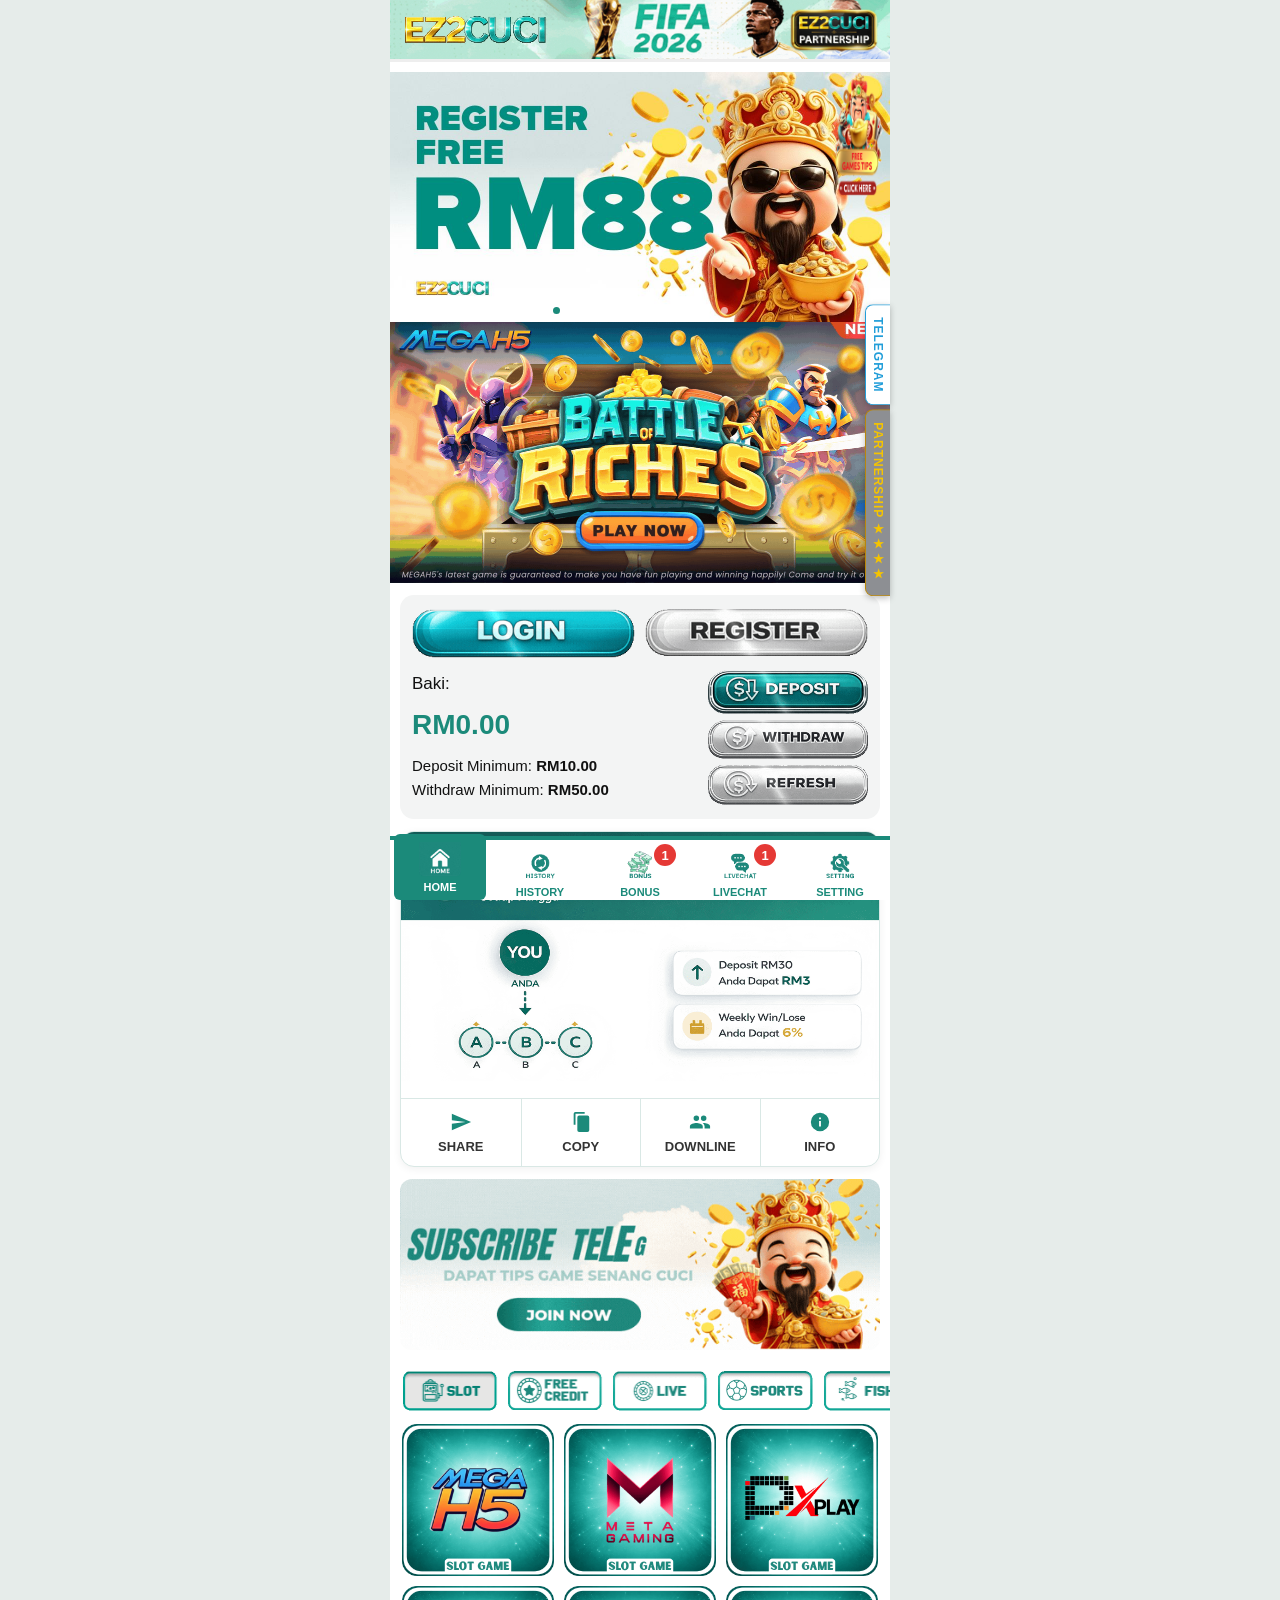
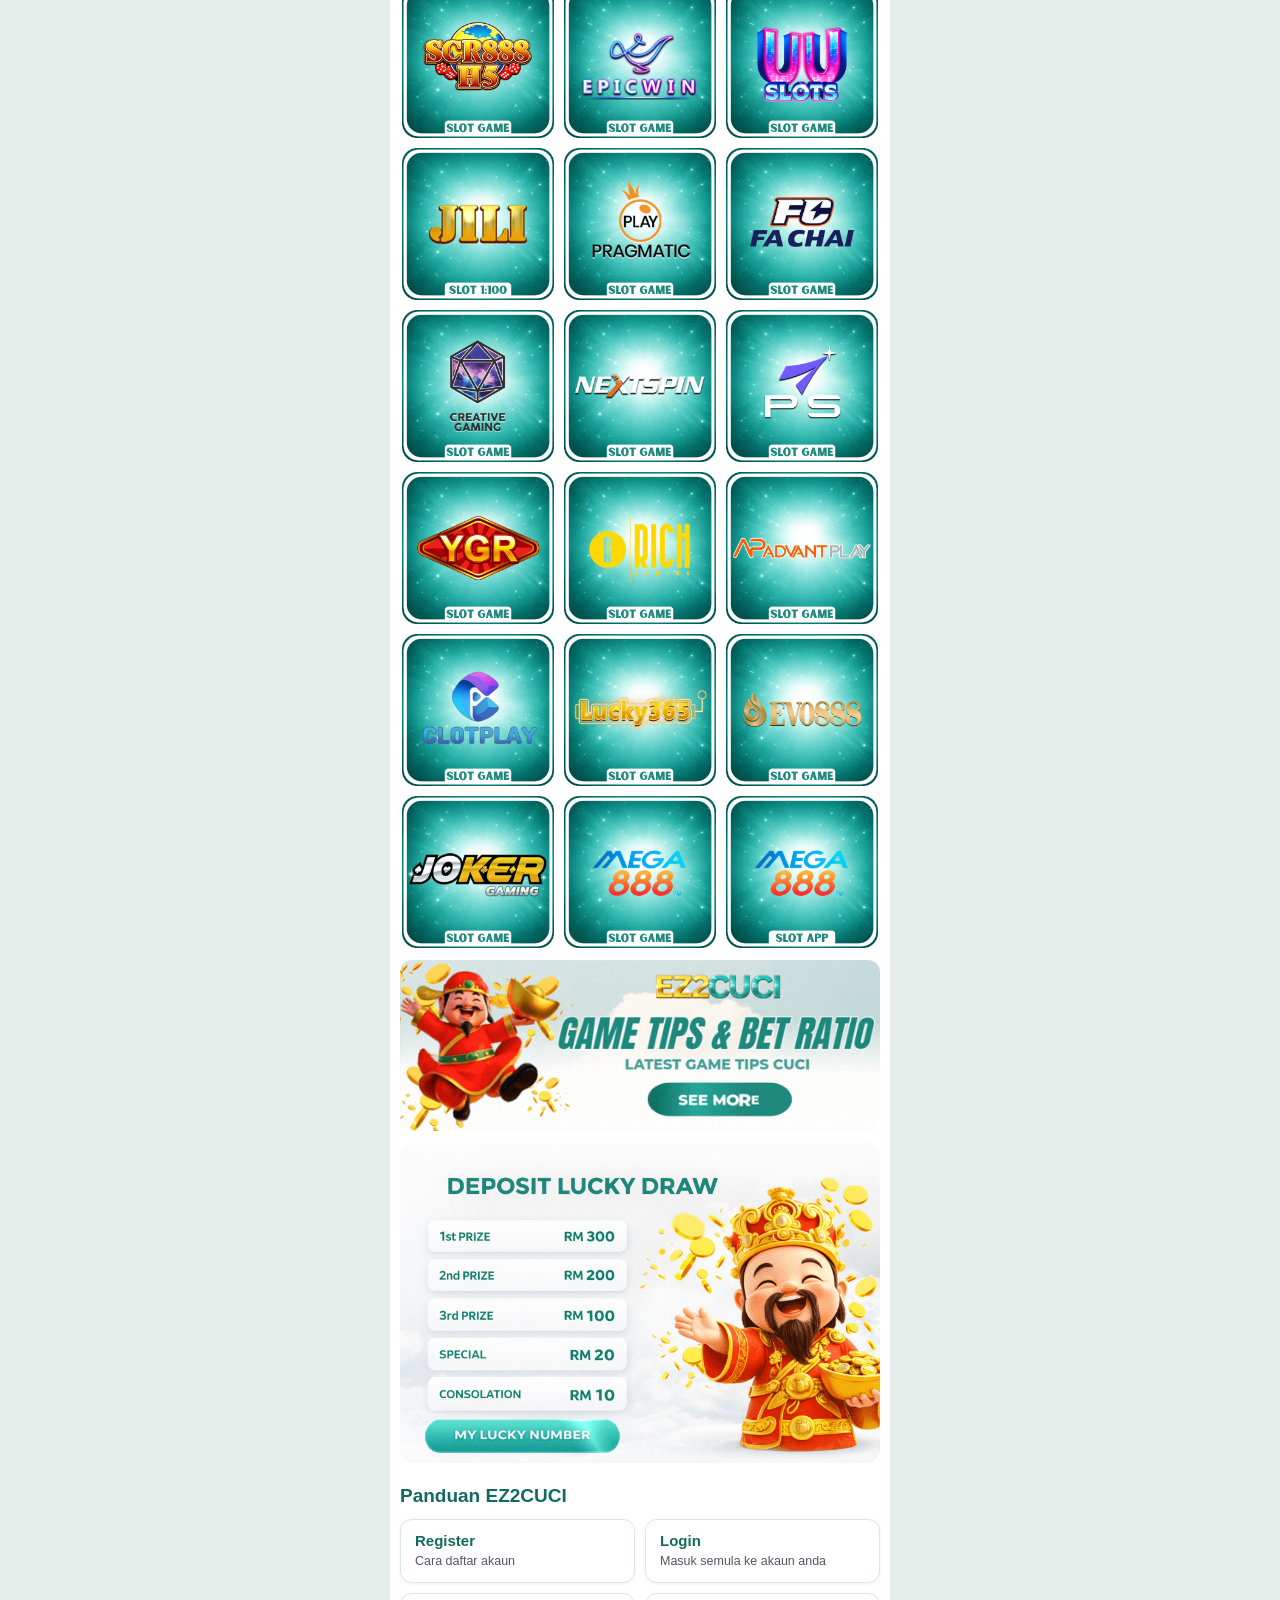
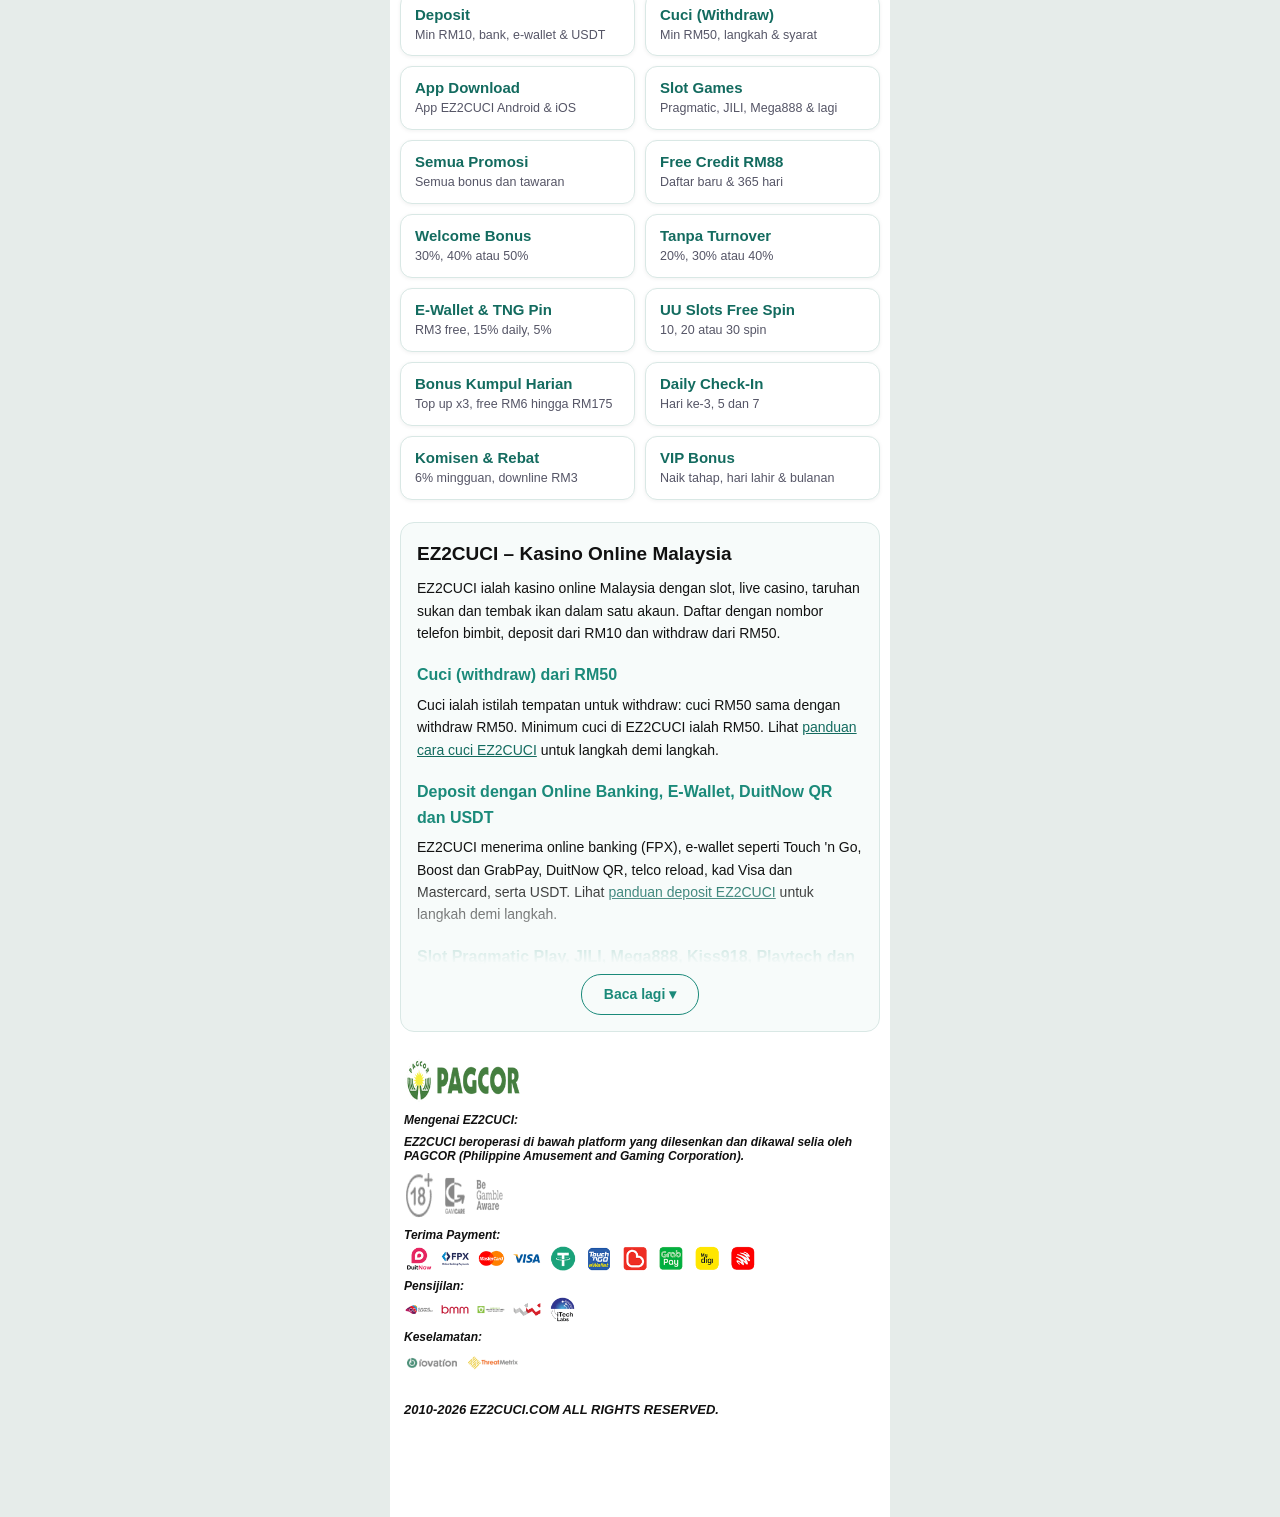
<file: index.html>
<!DOCTYPE html>
<html lang="ms">
<head>
  <meta charset="UTF-8">
  <meta name="viewport" content="width=device-width, initial-scale=1, viewport-fit=cover">
  <title>EZ2CUCI – Easy Play &amp; Easy Win | Kasino Online Malaysia</title>
  <meta name="description" content="EZ2CUCI: kasino online Malaysia dengan slot, live casino dan taruhan sukan. Daftar percuma, deposit dari RM10 dan pengeluaran dari RM50.">
  <meta name="robots" content="index, follow">
  <meta name="google-site-verification" content="c8uOM5tROPMiP44CbBKANiqat1HvoaH3le9kijJIjYo">
  <link rel="canonical" href="https://www.ez2cuci.site/">
  <meta property="og:type" content="website">
  <meta property="og:site_name" content="EZ2CUCI">
  <meta property="og:title" content="EZ2CUCI – Easy Play &amp; Easy Win | Kasino Online Malaysia">
  <meta property="og:description" content="Kasino online Malaysia dengan slot, live casino dan taruhan sukan. Deposit dari RM10.">
  <meta property="og:url" content="https://www.ez2cuci.site/">
  <meta property="og:image" content="https://www.ez2cuci.site/assets/banners/banner-1.jpg">
  <link rel="icon" href="assets/partner-sm.png">
  <meta name="theme-color" content="#1b8a7a">
  <link rel="preload" as="image" href="assets/banners/banner-1.jpg" fetchpriority="high">
  <link rel="stylesheet" href="styles.css">
</head>
<body>
  <main class="app">

    <header class="topbar">
      <a class="logo" href="./" id="logo"></a>
      <a class="partner" data-link="partnership" id="partner"></a>
    </header>

    <section class="carousel" aria-label="Promosi">
      <!-- First banner is written here (not only by script.js) so it appears
           with the first paint and the page below it never jumps. -->
      <div class="carousel-track" id="carouselTrack"><a class="slide" href="https://ppg668.cyou/register.php?r=BMMTH"><img src="assets/banners/banner-1.jpg" alt="Promosi EZ2CUCI 1" width="1000" height="500" fetchpriority="high"></a></div>
      <div class="carousel-dots" id="carouselDots"></div>
    </section>

    <a class="static-banner" data-link="games"><img src="assets/still/static.jpg" data-anim="assets/static.gif" alt="Mega H5 Battle of Riches – permainan terbaru" width="1000" height="521"></a>

    <section class="card account">
      <div class="auth-row">
        <a class="img-btn" data-link="login"><img src="assets/still/btn-login.png" data-anim="assets/btn-login.gif" alt="Login" width="299" height="66"></a>
        <a class="img-btn" data-link="register"><img src="assets/still/btn-register.png" data-anim="assets/btn-register.gif" alt="Register" width="299" height="66"></a>
      </div>
      <div class="wallet">
        <div class="wallet-info">
          <p class="wallet-label">Baki:</p>
          <p class="wallet-amount" id="balance">RM0.00</p>
          <p>Deposit Minimum: <b id="minDeposit">RM10.00</b></p>
          <p>Withdraw Minimum: <b id="minWithdrawal">RM50.00</b></p>
        </div>
        <div class="wallet-actions">
          <a class="img-btn" data-link="deposit"><img src="assets/still/btn-deposit.png" data-anim="assets/btn-deposit.gif" alt="Deposit" width="300" height="83"></a>
          <a class="img-btn" data-link="withdraw"><img src="assets/still/btn-withdraw.png" data-anim="assets/btn-withdraw.gif" alt="Withdraw" width="300" height="74"></a>
          <button class="img-btn" id="refreshBtn"><img src="assets/still/btn-refresh.png" data-anim="assets/btn-refresh.gif" alt="Refresh" width="300" height="75"></button>
        </div>
      </div>
    </section>

    <section class="card referral">
      <img src="assets/refbg.png" alt="Share &amp; Earn: jemput kawan, deposit RM30 anda dapat RM3, weekly win/lose anda dapat 6%" width="900" height="500" loading="lazy">
      <div class="ref-actions">
        <button id="shareBtn"><svg viewBox="0 0 24 24"><path d="M2 21l21-9L2 3v7l15 2-15 2z"/></svg>SHARE</button>
        <button id="copyBtn"><svg viewBox="0 0 24 24"><path d="M16 1H6a2 2 0 0 0-2 2v12h2V3h10zm3 4H10a2 2 0 0 0-2 2v14a2 2 0 0 0 2 2h9a2 2 0 0 0 2-2V7a2 2 0 0 0-2-2z"/></svg>COPY</button>
        <a data-link="downline"><svg viewBox="0 0 24 24"><path d="M16 11a3 3 0 1 0-3-3 3 3 0 0 0 3 3zm-8 0a3 3 0 1 0-3-3 3 3 0 0 0 3 3zm0 2c-2.3 0-7 1.2-7 3.5V19h14v-2.5C15 14.2 10.3 13 8 13zm8 0h-1a4.6 4.6 0 0 1 2 3.5V19h6v-2.5c0-2.3-4.7-3.5-7-3.5z"/></svg>DOWNLINE</a>
        <a data-link="referralInfo"><svg viewBox="0 0 24 24"><path d="M12 2a10 10 0 1 0 10 10A10 10 0 0 0 12 2zm1 15h-2v-6h2zm0-8h-2V7h2z"/></svg>INFO</a>
      </div>
    </section>

    <a class="promo" data-link="telegram" target="_blank" rel="noopener"><img src="assets/movie1.gif" alt="Subscribe Telegram – dapat tips game senang cuci" width="560" height="200" loading="lazy"></a>

    <section class="games">
      <div class="tabs" id="tabs"></div>
      <div class="game-grid" id="games"></div>
    </section>

    <a class="promo" data-link="gameTips"><img src="assets/leader.gif" alt="EZ2CUCI game tips &amp; bet ratio – latest game tips cuci" width="560" height="200" loading="lazy"></a>

    <section class="lucky">
      <img src="assets/lucky.png" alt="Deposit lucky draw: hadiah pertama RM300, kedua RM200, ketiga RM100, special RM20, consolation RM10" width="800" height="533" loading="lazy">
      <a class="img-btn" data-link="luckyNumber"><img src="assets/btn-lucky.gif" alt="My lucky number" width="300" height="60" loading="lazy"></a>
    </section>

    <section class="guide-grid-wrap home-grid" aria-label="Panduan EZ2CUCI">
      <h2 class="guide-grid-title">Panduan EZ2CUCI</h2>
      <div class="guide-grid">
        <a href="register"><b>Register</b><span>Cara daftar akaun</span></a>
        <a href="register#login"><b>Login</b><span>Masuk semula ke akaun anda</span></a>
        <a href="deposit"><b>Deposit</b><span>Min RM10, bank, e-wallet &amp; USDT</span></a>
        <a href="cuci"><b>Cuci (Withdraw)</b><span>Min RM50, langkah &amp; syarat</span></a>
        <a href="app-download"><b>App Download</b><span>App EZ2CUCI Android &amp; iOS</span></a>
        <a href="slot-games"><b>Slot Games</b><span>Pragmatic, JILI, Mega888 &amp; lagi</span></a>
        <a href="promotions"><b>Semua Promosi</b><span>Semua bonus dan tawaran</span></a>
        <a href="promotions#free"><b>Free Credit RM88</b><span>Daftar baru &amp; 365 hari</span></a>
        <a href="promotions#welcome"><b>Welcome Bonus</b><span>30%, 40% atau 50%</span></a>
        <a href="promotions#no-turnover"><b>Tanpa Turnover</b><span>20%, 30% atau 40%</span></a>
        <a href="promotions#ewallet"><b>E-Wallet &amp; TNG Pin</b><span>RM3 free, 15% daily, 5%</span></a>
        <a href="promotions#freespin"><b>UU Slots Free Spin</b><span>10, 20 atau 30 spin</span></a>
        <a href="promotions#kumpul"><b>Bonus Kumpul Harian</b><span>Top up x3, free RM6 hingga RM175</span></a>
        <a href="promotions#checkin"><b>Daily Check-In</b><span>Hari ke-3, 5 dan 7</span></a>
        <a href="promotions#free"><b>Komisen &amp; Rebat</b><span>6% mingguan, downline RM3</span></a>
        <a href="promotions#vip"><b>VIP Bonus</b><span>Naik tahap, hari lahir &amp; bulanan</span></a>
      </div>
    </section>
    <section class="seo">
      <h1>EZ2CUCI – Kasino Online Malaysia</h1>
      <p>EZ2CUCI ialah kasino online Malaysia dengan slot, live casino, taruhan sukan dan tembak ikan dalam satu akaun. Daftar dengan nombor telefon bimbit, deposit dari RM10 dan withdraw dari RM50.</p>
      <div class="collapsible">
        <h2>Cuci (withdraw) dari RM50</h2>
        <p>Cuci ialah istilah tempatan untuk withdraw: cuci RM50 sama dengan withdraw RM50. Minimum cuci di EZ2CUCI ialah RM50. Lihat <a href="cuci">panduan cara cuci EZ2CUCI</a> untuk langkah demi langkah.</p>

        <h2>Deposit dengan Online Banking, E-Wallet, DuitNow QR dan USDT</h2>
        <p>EZ2CUCI menerima online banking (FPX), e-wallet seperti Touch 'n Go, Boost dan GrabPay, DuitNow QR, telco reload, kad Visa dan Mastercard, serta USDT. Lihat <a href="deposit">panduan deposit EZ2CUCI</a> untuk langkah demi langkah.</p>

        <h2>Slot Pragmatic Play, JILI, Mega888, Kiss918, Playtech dan Joker</h2>
        <p>Main slot daripada Pragmatic Play, JILI, Mega888, Kiss918, Playtech, Joker dan banyak lagi. Game H5 seperti Mega888 H5 dan EVO888 H5 boleh dimainkan terus dalam pelayar tanpa muat turun. Lihat <a href="slot-games">senarai penuh slot EZ2CUCI</a>.</p>

        <h2>Promosi EZ2CUCI</h2>
        <p>Lihat <a href="promotions">senarai penuh promosi EZ2CUCI</a>: free credit RM88, welcome bonus hingga 50%, bonus tanpa turnover, daily check-in dan banyak lagi.</p>

        <h2>Share &amp; Earn dan Deposit Lucky Draw</h2>
        <p>Jemput kawan dan dapat RM3 bagi setiap deposit RM30 mereka, serta 6% daripada win/lose mingguan downline anda. Sertai juga Deposit Lucky Draw dengan hadiah RM300, RM200, RM100, RM20 dan RM10. Terma dan syarat dikenakan.</p>

        <h2>Panduan EZ2CUCI</h2>
        <ul>
          <li><a href="register">Panduan daftar dan login EZ2CUCI</a></li>
          <li><a href="deposit">Panduan deposit dan withdraw EZ2CUCI</a></li>
          <li><a href="app-download">Panduan muat turun app EZ2CUCI (APK &amp; iOS)</a></li>
          <li><a href="cuci">Panduan cuci (withdraw) EZ2CUCI</a></li>
          <li><a href="slot-games">Slot EZ2CUCI: Pragmatic Play, JILI, Mega888, Kiss918 dan lagi</a></li>
        </ul>
      </div>
    </section>

    <footer class="footer">
      <img class="pagcor" src="assets/pagcor.png" alt="PAGCOR" width="200" height="45" loading="lazy">
      <p class="label">Mengenai EZ2CUCI:</p>
      <p class="label">EZ2CUCI beroperasi di bawah platform yang dilesenkan dan dikawal selia oleh PAGCOR (Philippine Amusement and Gaming Corporation).</p>
      <img class="resp" src="assets/resp.png" alt="18+, GamCare, BeGambleAware" width="200" height="45" loading="lazy">
      <p class="label">Terima Payment:</p>
      <div class="icons" id="payments"></div>
      <p class="label">Pensijilan:</p>
      <div class="icons" id="certifications"></div>
      <p class="label">Keselamatan:</p>
      <div class="icons wide" id="security"></div>
      <p class="copyright" id="copyright"></p>
    </footer>
  </main>

  <div class="side-tabs">
    <a class="side-tab telegram" data-link="telegram" target="_blank" rel="noopener">TELEGRAM</a>
    <a class="side-tab gold" data-link="partnership">PARTNERSHIP ★★★★</a>
  </div>
  <a class="float-tips" data-link="gameTips"><img src="assets/floatbot-sm.png" alt="Free games tips" width="130" height="130"></a>

  <nav class="bottom-nav">
    <a href="./" class="on"><img src="assets/still/nav1-on.png" data-anim="assets/nav/nav1-on.gif" alt="" width="130" height="120"><span>HOME</span></a>
    <a data-link="history"><img src="assets/still/nav2.png" data-anim="assets/nav/nav2.gif" alt="" width="130" height="120"><span>HISTORY</span></a>
    <a data-link="bonus"><img src="assets/still/nav3.png" data-anim="assets/nav/nav3.gif" alt="" width="130" height="120"><span>BONUS</span><b class="badge">1</b></a>
    <a data-link="liveChat"><img src="assets/still/nav4.png" data-anim="assets/nav/nav4.gif" alt="" width="130" height="120"><span>LIVECHAT</span><b class="badge">1</b></a>
    <a data-link="settings"><img src="assets/still/nav5.png" data-anim="assets/nav/nav5.gif" alt="" width="130" height="120"><span>SETTING</span></a>
  </nav>

  <div class="toast" id="toast" role="status"></div>

  <script src="config.js"></script>
  <script src="script.js"></script>
  <script src="collapse.js"></script>
  <script src="animate.js"></script>
</body>
</html>
</file>
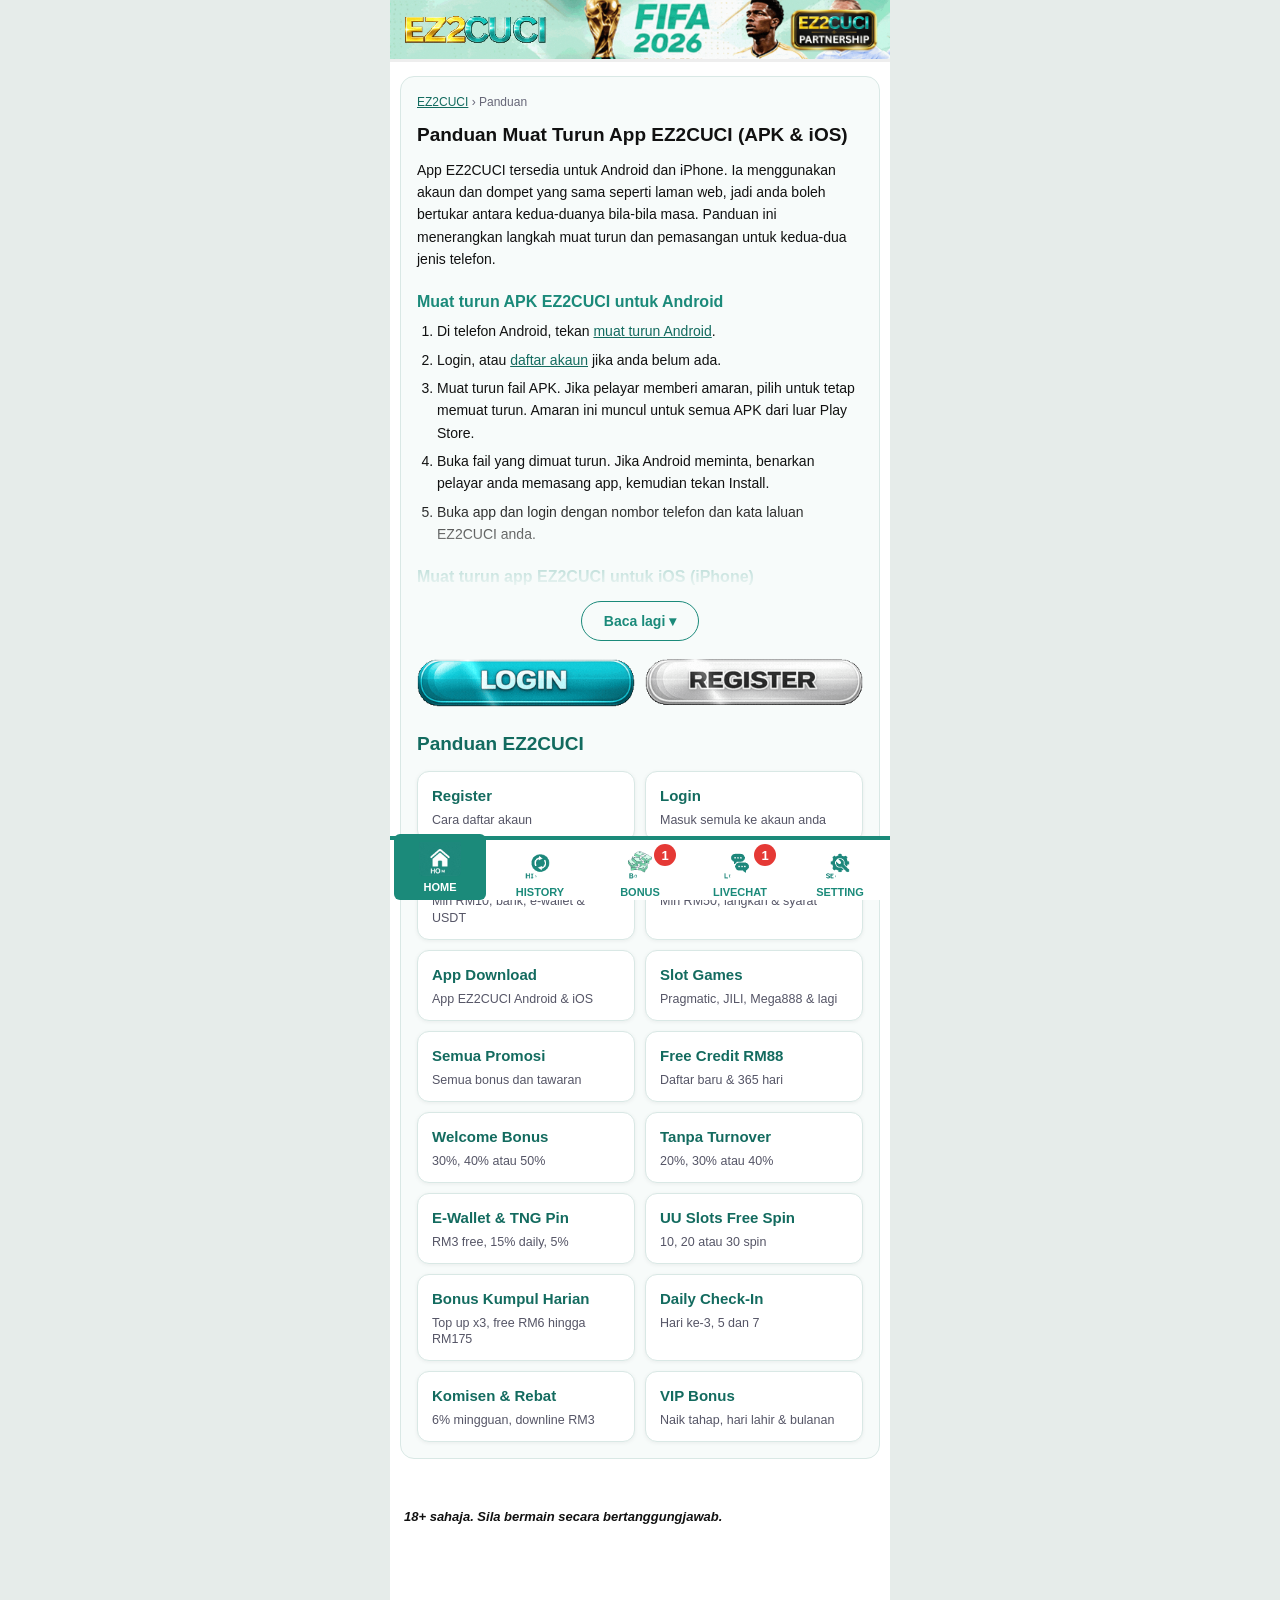
<file: app-download.html>
<!DOCTYPE html>
<html lang="ms">
<head>
  <meta charset="UTF-8">
  <meta name="viewport" content="width=device-width, initial-scale=1, viewport-fit=cover">
  <title>Muat Turun App EZ2CUCI – APK Android &amp; iOS</title>
  <meta name="description" content="Cara muat turun dan pasang app EZ2CUCI di Android (APK) dan iPhone, langkah demi langkah, termasuk game H5 Mega888 H5 dan EVO888 H5 tanpa muat turun.">
  <meta name="robots" content="index, follow">
  <link rel="canonical" href="https://www.ez2cuci.site/app-download">
  <meta property="og:type" content="article">
  <meta property="og:site_name" content="EZ2CUCI">
  <meta property="og:title" content="Muat Turun App EZ2CUCI – APK Android &amp; iOS">
  <meta property="og:description" content="Cara muat turun dan pasang app EZ2CUCI di Android (APK) dan iPhone, langkah demi langkah, termasuk game H5 Mega888 H5 dan EVO888 H5 tanpa muat turun.">
  <meta property="og:url" content="https://www.ez2cuci.site/app-download">
  <meta property="og:image" content="https://www.ez2cuci.site/assets/banners/banner-1.jpg">
  <link rel="icon" href="assets/partner-sm.png">
  <meta name="theme-color" content="#1b8a7a">
  <link rel="stylesheet" href="styles.css">
</head>
<body>
  <main class="app">

    <header class="topbar">
      <a class="logo" href="./"><img src="assets/still/logo.png" data-anim="assets/logo.gif" alt="EZ2CUCI" width="320" height="80"></a>
      <a class="partner" data-link="partnership"><img src="assets/partner-sm.png" alt="EZ2CUCI Partnership" width="200" height="100"></a>
    </header>

    <article class="seo guide">
      <p class="crumbs"><a href="./">EZ2CUCI</a> &rsaquo; Panduan</p>
      <h1>Panduan Muat Turun App EZ2CUCI (APK &amp; iOS)</h1>
      <p>App EZ2CUCI tersedia untuk Android dan iPhone. Ia menggunakan akaun dan dompet yang sama seperti laman web, jadi anda boleh bertukar antara kedua-duanya bila-bila masa. Panduan ini menerangkan langkah muat turun dan pemasangan untuk kedua-dua jenis telefon.</p>
      <div class="collapsible">

      <h2>Muat turun APK EZ2CUCI untuk Android</h2>
      <ol>
        <li>Di telefon Android, tekan <a data-link="androidApp">muat turun Android</a>.</li>
        <li>Login, atau <a href="register">daftar akaun</a> jika anda belum ada.</li>
        <li>Muat turun fail APK. Jika pelayar memberi amaran, pilih untuk tetap memuat turun. Amaran ini muncul untuk semua APK dari luar Play Store.</li>
        <li>Buka fail yang dimuat turun. Jika Android meminta, benarkan pelayar anda memasang app, kemudian tekan Install.</li>
        <li>Buka app dan login dengan nombor telefon dan kata laluan EZ2CUCI anda.</li>
      </ol>

      <h2>Muat turun app EZ2CUCI untuk iOS (iPhone)</h2>
      <ol>
        <li>Di iPhone, buka <a data-link="iosApp">muat turun iOS</a> dalam Safari.</li>
        <li>Login, atau <a href="register">daftar akaun</a> jika anda belum ada.</li>
        <li>Tekan pilihan pemasangan iOS dan sahkan apabila diminta.</li>
        <li>Jika app memaparkan mesej "Untrusted Developer", pergi ke Settings &rsaquo; General &rsaquo; VPN &amp; Device Management, tekan nama pembangun dan pilih Trust.</li>
        <li>Buka app dan login dengan akaun EZ2CUCI anda.</li>
      </ol>

      <h2>Main tanpa muat turun: game H5</h2>
      <p>Banyak game seperti <b>Mega888 H5</b> dan <b>EVO888 H5</b> boleh dimainkan terus dalam pelayar tanpa memasang app. Lihat <a href="slot-games">panduan slot EZ2CUCI</a> untuk senarai penuh.</p>

      <h2>Masalah muat turun app</h2>
      <ul>
        <li><b>Muat turun tidak bermula.</b> Gunakan Chrome di Android atau Safari di iPhone, dan pastikan sambungan internet stabil.</li>
        <li><b>"App not installed".</b> Padam versi lama app EZ2CUCI dahulu, kemudian pasang semula.</li>
        <li><b>Ruang storan tidak cukup.</b> Kosongkan sedikit ruang dan cuba lagi.</li>
        <li><b>Tidak boleh login.</b> Gunakan nombor telefon dan kata laluan yang sama seperti di laman web.</li>
        <li><b>Masalah lain.</b> Hubungi <a data-link="liveChat">Live Chat</a>.</li>
      </ul>

      <h2>Muat turun dengan selamat</h2>
      <p>Muat turun app EZ2CUCI hanya dari pautan di laman ini. Fail yang dikongsi dalam kumpulan chat mungkin telah diubah suai. App ini tidak pernah memerlukan kata laluan bank atau PIN e-wallet anda.</p>
      </div>

      <div class="auth-row">
        <a class="img-btn" data-link="login"><img src="assets/still/btn-login.png" data-anim="assets/btn-login.gif" alt="Login" width="299" height="66"></a>
        <a class="img-btn" data-link="register"><img src="assets/still/btn-register.png" data-anim="assets/btn-register.gif" alt="Register" width="299" height="66"></a>
      </div>

      <section class="guide-grid-wrap" aria-label="Panduan EZ2CUCI">
        <h2 class="guide-grid-title">Panduan EZ2CUCI</h2>
        <div class="guide-grid">
          <a href="register"><b>Register</b><span>Cara daftar akaun</span></a>
          <a href="register#login"><b>Login</b><span>Masuk semula ke akaun anda</span></a>
          <a href="deposit"><b>Deposit</b><span>Min RM10, bank, e-wallet &amp; USDT</span></a>
          <a href="cuci"><b>Cuci (Withdraw)</b><span>Min RM50, langkah &amp; syarat</span></a>
          <a href="app-download"><b>App Download</b><span>App EZ2CUCI Android &amp; iOS</span></a>
          <a href="slot-games"><b>Slot Games</b><span>Pragmatic, JILI, Mega888 &amp; lagi</span></a>
          <a href="promotions"><b>Semua Promosi</b><span>Semua bonus dan tawaran</span></a>
          <a href="promotions#free"><b>Free Credit RM88</b><span>Daftar baru &amp; 365 hari</span></a>
          <a href="promotions#welcome"><b>Welcome Bonus</b><span>30%, 40% atau 50%</span></a>
          <a href="promotions#no-turnover"><b>Tanpa Turnover</b><span>20%, 30% atau 40%</span></a>
          <a href="promotions#ewallet"><b>E-Wallet &amp; TNG Pin</b><span>RM3 free, 15% daily, 5%</span></a>
          <a href="promotions#freespin"><b>UU Slots Free Spin</b><span>10, 20 atau 30 spin</span></a>
          <a href="promotions#kumpul"><b>Bonus Kumpul Harian</b><span>Top up x3, free RM6 hingga RM175</span></a>
          <a href="promotions#checkin"><b>Daily Check-In</b><span>Hari ke-3, 5 dan 7</span></a>
          <a href="promotions#free"><b>Komisen &amp; Rebat</b><span>6% mingguan, downline RM3</span></a>
          <a href="promotions#vip"><b>VIP Bonus</b><span>Naik tahap, hari lahir &amp; bulanan</span></a>
        </div>
      </section>
    </article>

    <footer class="footer">
      <p class="copyright">18+ sahaja. Sila bermain secara bertanggungjawab.</p>
    </footer>
  </main>

  <nav class="bottom-nav">
    <a href="./" class="on"><img src="assets/still/nav1-on.png" data-anim="assets/nav/nav1-on.gif" alt="" width="130" height="120"><span>HOME</span></a>
    <a data-link="history"><img src="assets/still/nav2.png" data-anim="assets/nav/nav2.gif" alt="" width="130" height="120"><span>HISTORY</span></a>
    <a data-link="bonus"><img src="assets/still/nav3.png" data-anim="assets/nav/nav3.gif" alt="" width="130" height="120"><span>BONUS</span><b class="badge">1</b></a>
    <a data-link="liveChat"><img src="assets/still/nav4.png" data-anim="assets/nav/nav4.gif" alt="" width="130" height="120"><span>LIVECHAT</span><b class="badge">1</b></a>
    <a data-link="settings"><img src="assets/still/nav5.png" data-anim="assets/nav/nav5.gif" alt="" width="130" height="120"><span>SETTING</span></a>
  </nav>

  <script src="config.js"></script>
  <script src="guide.js"></script>
  <script src="collapse.js"></script>
  <script src="animate.js"></script>
</body>
</html>
</file>
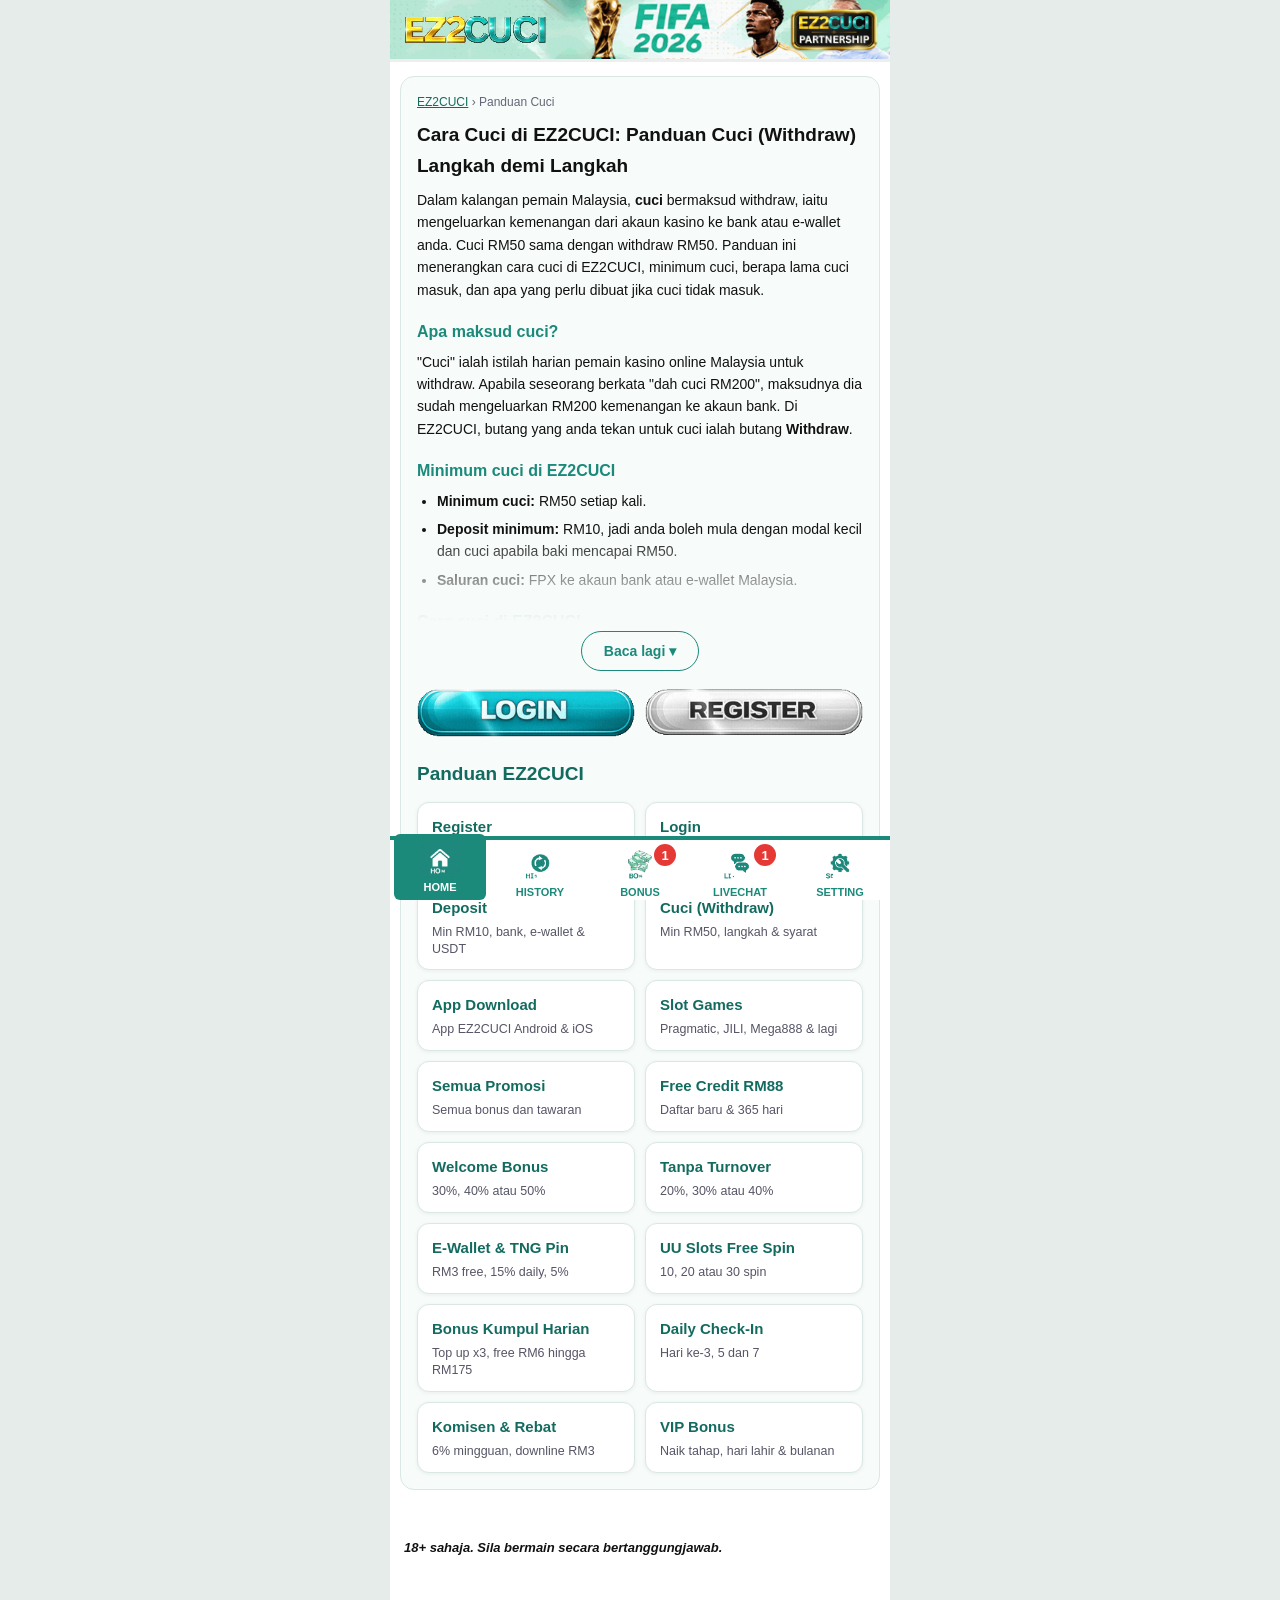
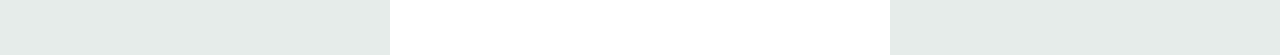
<file: cuci.html>
<!DOCTYPE html>
<html lang="ms">
<head>
  <meta charset="UTF-8">
  <meta name="viewport" content="width=device-width, initial-scale=1, viewport-fit=cover">
  <title>Cara Cuci EZ2CUCI – Panduan Cuci &amp; Withdraw, Minimum RM50</title>
  <meta name="description" content="Cara cuci di EZ2CUCI: maksud cuci, minimum cuci RM50, langkah cuci ke bank atau e-wallet, berapa lama cuci masuk dan apa perlu dibuat jika cuci tidak masuk.">
  <meta name="robots" content="index, follow">
  <link rel="canonical" href="https://www.ez2cuci.site/cuci">
  <meta property="og:type" content="article">
  <meta property="og:site_name" content="EZ2CUCI">
  <meta property="og:title" content="Cara Cuci EZ2CUCI – Panduan Cuci &amp; Withdraw, Minimum RM50">
  <meta property="og:description" content="Cara cuci di EZ2CUCI: maksud cuci, minimum cuci RM50, langkah cuci ke bank atau e-wallet, berapa lama cuci masuk dan apa perlu dibuat jika cuci tidak masuk.">
  <meta property="og:url" content="https://www.ez2cuci.site/cuci">
  <meta property="og:image" content="https://www.ez2cuci.site/assets/banners/banner-1.jpg">
  <link rel="icon" href="assets/partner-sm.png">
  <meta name="theme-color" content="#1b8a7a">
  <link rel="stylesheet" href="styles.css">
</head>
<body>
  <main class="app">

    <header class="topbar">
      <a class="logo" href="./"><img src="assets/still/logo.png" data-anim="assets/logo.gif" alt="EZ2CUCI" width="320" height="80"></a>
      <a class="partner" data-link="partnership"><img src="assets/partner-sm.png" alt="EZ2CUCI Partnership" width="200" height="100"></a>
    </header>

    <article class="seo guide">
      <p class="crumbs"><a href="./">EZ2CUCI</a> &rsaquo; Panduan Cuci</p>
      <h1>Cara Cuci di EZ2CUCI: Panduan Cuci (Withdraw) Langkah demi Langkah</h1>
      <p>Dalam kalangan pemain Malaysia, <b>cuci</b> bermaksud withdraw, iaitu mengeluarkan kemenangan dari akaun kasino ke bank atau e-wallet anda. Cuci RM50 sama dengan withdraw RM50. Panduan ini menerangkan cara cuci di EZ2CUCI, minimum cuci, berapa lama cuci masuk, dan apa yang perlu dibuat jika cuci tidak masuk.</p>
      <div class="collapsible">

      <h2>Apa maksud cuci?</h2>
      <p>"Cuci" ialah istilah harian pemain kasino online Malaysia untuk withdraw. Apabila seseorang berkata "dah cuci RM200", maksudnya dia sudah mengeluarkan RM200 kemenangan ke akaun bank. Di EZ2CUCI, butang yang anda tekan untuk cuci ialah butang <b>Withdraw</b>.</p>

      <h2>Minimum cuci di EZ2CUCI</h2>
      <ul>
        <li><b>Minimum cuci:</b> RM50 setiap kali.</li>
        <li><b>Deposit minimum:</b> RM10, jadi anda boleh mula dengan modal kecil dan cuci apabila baki mencapai RM50.</li>
        <li><b>Saluran cuci:</b> FPX ke akaun bank atau e-wallet Malaysia.</li>
      </ul>

      <h2>Cara cuci di EZ2CUCI</h2>
      <ol>
        <li><a data-link="login">Login</a> ke akaun EZ2CUCI anda.</li>
        <li>Pastikan baki anda sekurang-kurangnya RM50 dan tiada baki turnover bonus yang belum selesai.</li>
        <li>Tekan <b>Withdraw</b> (cuci).</li>
        <li>Masukkan jumlah yang mahu dicuci.</li>
        <li>Semak nama dan nombor akaun bank anda, kemudian sahkan.</li>
        <li>Tunggu notifikasi. Cuci melalui FPX atau e-wallet diproses dengan segera dalam waktu perkhidmatan.</li>
      </ol>

      <h2>Berapa lama cuci masuk?</h2>
      <p>Selepas pengesahan dan syarat bonus dipenuhi, cuci diproses dengan segera dalam waktu perkhidmatan. <b>Cuci kali pertama</b> mungkin memerlukan pengesahan KYC yang ringkas, jadi ia boleh mengambil masa sedikit lebih lama. Selepas itu, cuci seterusnya biasanya lebih pantas.</p>

      <h2>Cuci tidak masuk? Semak perkara ini</h2>
      <ul>
        <li><b>Turnover bonus belum selesai.</b> Jika anda menuntut free kredit atau bonus, syarat turnover mesti dipenuhi sebelum boleh cuci. Semak baki turnover di paparan dompet.</li>
        <li><b>Nama tidak sepadan.</b> Nama akaun bank mesti sama dengan nama profil EZ2CUCI, termasuk jarak.</li>
        <li><b>KYC belum lengkap.</b> Lengkapkan pengesahan untuk cuci kali pertama.</li>
        <li><b>Jumlah di bawah RM50.</b> Minimum cuci ialah RM50.</li>
        <li><b>Masih tidak masuk?</b> Hubungi <a data-link="liveChat">Live Chat</a> dengan nama pengguna, jumlah dan masa cuci anda. Khidmat pelanggan dibuka 24 jam.</li>
      </ul>

      <h2>Tip supaya cuci lancar</h2>
      <ul>
        <li><b>Gunakan akaun atas nama sendiri</b> untuk deposit dan cuci.</li>
        <li><b>Satu kaedah untuk deposit dan cuci.</b> Menggunakan kaedah yang sama memudahkan semakan.</li>
        <li><b>Lengkapkan KYC awal</b> supaya cuci pertama tidak tertangguh.</li>
        <li><b>Selesaikan satu promosi dahulu</b> sebelum menuntut yang lain, supaya kemajuan turnover tidak hilang.</li>
        <li><b>Cuci sebahagian kemenangan</b> selepas menang besar, dan teruskan bermain dengan baki yang kecil sahaja.</li>
      </ul>

      <h2>Cuci dengan bertanggungjawab</h2>
      <p>Tetapkan sasaran cuci sebelum bermain, contohnya berhenti dan cuci apabila baki mencapai jumlah tertentu. Keputusan permainan adalah rawak, jadi tiada game atau tips yang menjamin anda boleh cuci. Jangan deposit lebih daripada yang anda mampu. 18+ sahaja.</p>

      <h2>Soalan lazim tentang cuci</h2>
      <h3>Berapa minimum cuci di EZ2CUCI?</h3>
      <p>Minimum cuci ialah RM50.</p>
      <h3>Adakah cuci sama dengan withdraw?</h3>
      <p>Ya. Cuci ialah istilah tempatan untuk withdraw. Cuci RM50 bermaksud withdraw RM50.</p>
      <h3>Boleh cuci ke e-wallet?</h3>
      <p>Boleh. EZ2CUCI memproses cuci melalui FPX ke akaun bank atau e-wallet Malaysia.</p>
      <h3>Kenapa cuci saya ditahan?</h3>
      <p>Sebab biasa ialah KYC belum lengkap, nama bank tidak sepadan atau turnover bonus belum selesai. Lihat juga <a href="deposit">panduan deposit dan withdraw</a>.</p>
      </div>

      <div class="auth-row">
        <a class="img-btn" data-link="login"><img src="assets/still/btn-login.png" data-anim="assets/btn-login.gif" alt="Login" width="299" height="66"></a>
        <a class="img-btn" data-link="register"><img src="assets/still/btn-register.png" data-anim="assets/btn-register.gif" alt="Register" width="299" height="66"></a>
      </div>

      <section class="guide-grid-wrap" aria-label="Panduan EZ2CUCI">
        <h2 class="guide-grid-title">Panduan EZ2CUCI</h2>
        <div class="guide-grid">
          <a href="register"><b>Register</b><span>Cara daftar akaun</span></a>
          <a href="register#login"><b>Login</b><span>Masuk semula ke akaun anda</span></a>
          <a href="deposit"><b>Deposit</b><span>Min RM10, bank, e-wallet &amp; USDT</span></a>
          <a href="cuci"><b>Cuci (Withdraw)</b><span>Min RM50, langkah &amp; syarat</span></a>
          <a href="app-download"><b>App Download</b><span>App EZ2CUCI Android &amp; iOS</span></a>
          <a href="slot-games"><b>Slot Games</b><span>Pragmatic, JILI, Mega888 &amp; lagi</span></a>
          <a href="promotions"><b>Semua Promosi</b><span>Semua bonus dan tawaran</span></a>
          <a href="promotions#free"><b>Free Credit RM88</b><span>Daftar baru &amp; 365 hari</span></a>
          <a href="promotions#welcome"><b>Welcome Bonus</b><span>30%, 40% atau 50%</span></a>
          <a href="promotions#no-turnover"><b>Tanpa Turnover</b><span>20%, 30% atau 40%</span></a>
          <a href="promotions#ewallet"><b>E-Wallet &amp; TNG Pin</b><span>RM3 free, 15% daily, 5%</span></a>
          <a href="promotions#freespin"><b>UU Slots Free Spin</b><span>10, 20 atau 30 spin</span></a>
          <a href="promotions#kumpul"><b>Bonus Kumpul Harian</b><span>Top up x3, free RM6 hingga RM175</span></a>
          <a href="promotions#checkin"><b>Daily Check-In</b><span>Hari ke-3, 5 dan 7</span></a>
          <a href="promotions#free"><b>Komisen &amp; Rebat</b><span>6% mingguan, downline RM3</span></a>
          <a href="promotions#vip"><b>VIP Bonus</b><span>Naik tahap, hari lahir &amp; bulanan</span></a>
        </div>
      </section>
    </article>

    <footer class="footer">
      <p class="copyright">18+ sahaja. Sila bermain secara bertanggungjawab.</p>
    </footer>
  </main>

  <nav class="bottom-nav">
    <a href="./" class="on"><img src="assets/still/nav1-on.png" data-anim="assets/nav/nav1-on.gif" alt="" width="130" height="120"><span>HOME</span></a>
    <a data-link="history"><img src="assets/still/nav2.png" data-anim="assets/nav/nav2.gif" alt="" width="130" height="120"><span>HISTORY</span></a>
    <a data-link="bonus"><img src="assets/still/nav3.png" data-anim="assets/nav/nav3.gif" alt="" width="130" height="120"><span>BONUS</span><b class="badge">1</b></a>
    <a data-link="liveChat"><img src="assets/still/nav4.png" data-anim="assets/nav/nav4.gif" alt="" width="130" height="120"><span>LIVECHAT</span><b class="badge">1</b></a>
    <a data-link="settings"><img src="assets/still/nav5.png" data-anim="assets/nav/nav5.gif" alt="" width="130" height="120"><span>SETTING</span></a>
  </nav>

  <script src="config.js"></script>
  <script src="guide.js"></script>
  <script src="collapse.js"></script>
  <script src="animate.js"></script>
</body>
</html>
</file>
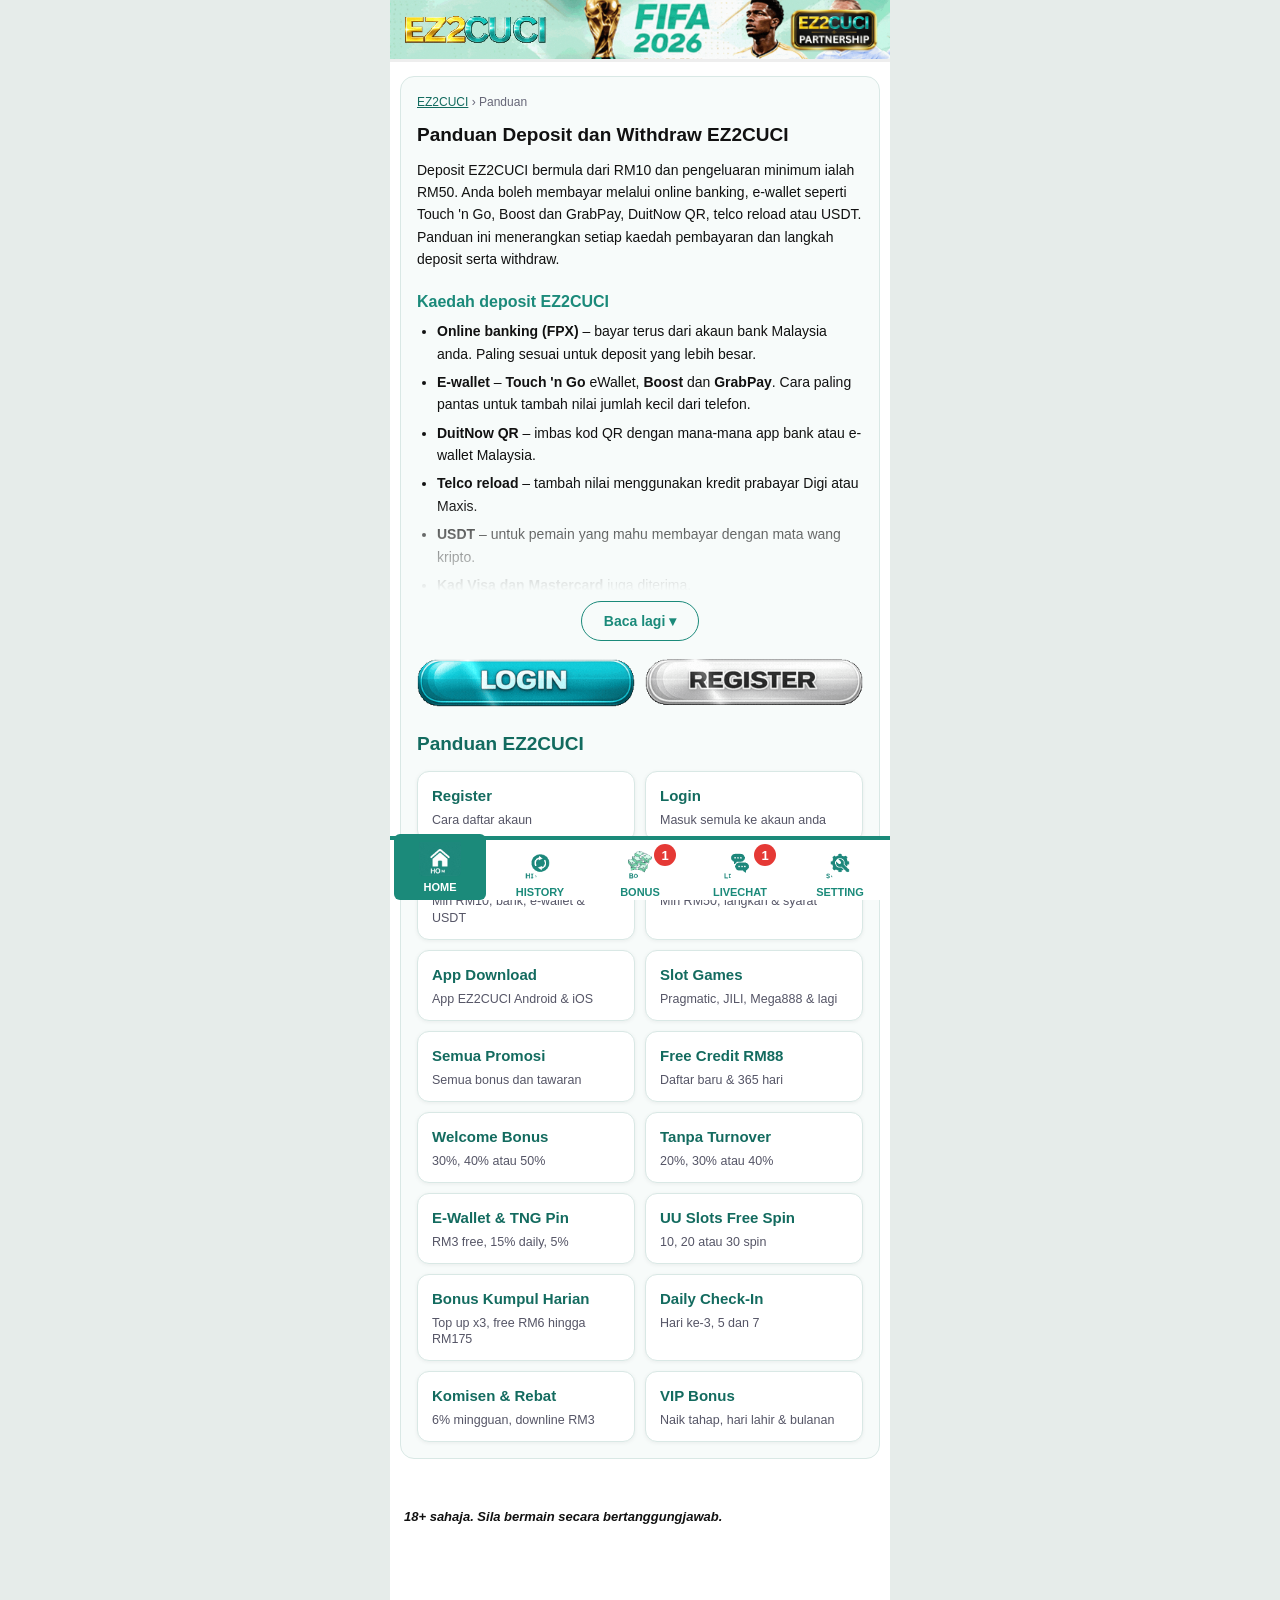
<file: deposit.html>
<!DOCTYPE html>
<html lang="ms">
<head>
  <meta charset="UTF-8">
  <meta name="viewport" content="width=device-width, initial-scale=1, viewport-fit=cover">
  <title>Deposit &amp; Withdraw EZ2CUCI – Online Banking, Touch n Go, DuitNow, USDT</title>
  <meta name="description" content="Cara deposit EZ2CUCI dari RM10 melalui online banking, e-wallet Touch n Go, Boost, GrabPay, DuitNow QR, telco reload atau USDT, dan cara withdraw dari RM50.">
  <meta name="robots" content="index, follow">
  <link rel="canonical" href="https://www.ez2cuci.site/deposit">
  <meta property="og:type" content="article">
  <meta property="og:site_name" content="EZ2CUCI">
  <meta property="og:title" content="Deposit &amp; Withdraw EZ2CUCI – Online Banking, Touch n Go, DuitNow, USDT">
  <meta property="og:description" content="Cara deposit EZ2CUCI dari RM10 melalui online banking, e-wallet Touch n Go, Boost, GrabPay, DuitNow QR, telco reload atau USDT, dan cara withdraw dari RM50.">
  <meta property="og:url" content="https://www.ez2cuci.site/deposit">
  <meta property="og:image" content="https://www.ez2cuci.site/assets/banners/banner-1.jpg">
  <link rel="icon" href="assets/partner-sm.png">
  <meta name="theme-color" content="#1b8a7a">
  <link rel="stylesheet" href="styles.css">
</head>
<body>
  <main class="app">

    <header class="topbar">
      <a class="logo" href="./"><img src="assets/still/logo.png" data-anim="assets/logo.gif" alt="EZ2CUCI" width="320" height="80"></a>
      <a class="partner" data-link="partnership"><img src="assets/partner-sm.png" alt="EZ2CUCI Partnership" width="200" height="100"></a>
    </header>

    <article class="seo guide">
      <p class="crumbs"><a href="./">EZ2CUCI</a> &rsaquo; Panduan</p>
      <h1>Panduan Deposit dan Withdraw EZ2CUCI</h1>
      <p>Deposit EZ2CUCI bermula dari RM10 dan pengeluaran minimum ialah RM50. Anda boleh membayar melalui online banking, e-wallet seperti Touch 'n Go, Boost dan GrabPay, DuitNow QR, telco reload atau USDT. Panduan ini menerangkan setiap kaedah pembayaran dan langkah deposit serta withdraw.</p>
      <div class="collapsible">

      <h2>Kaedah deposit EZ2CUCI</h2>
      <ul>
        <li><b>Online banking (FPX)</b> – bayar terus dari akaun bank Malaysia anda. Paling sesuai untuk deposit yang lebih besar.</li>
        <li><b>E-wallet</b> – <b>Touch 'n Go</b> eWallet, <b>Boost</b> dan <b>GrabPay</b>. Cara paling pantas untuk tambah nilai jumlah kecil dari telefon.</li>
        <li><b>DuitNow QR</b> – imbas kod QR dengan mana-mana app bank atau e-wallet Malaysia.</li>
        <li><b>Telco reload</b> – tambah nilai menggunakan kredit prabayar Digi atau Maxis.</li>
        <li><b>USDT</b> – untuk pemain yang mahu membayar dengan mata wang kripto.</li>
        <li><b>Kad Visa dan Mastercard</b> juga diterima.</li>
      </ul>

      <h2>Cara deposit EZ2CUCI</h2>
      <ol>
        <li><a data-link="login">Login</a> ke akaun anda. Belum ada akaun? Ikut <a href="register">panduan daftar EZ2CUCI</a> dahulu.</li>
        <li>Tekan <a data-link="deposit">Deposit</a>.</li>
        <li>Pilih kaedah pembayaran: online banking, e-wallet, DuitNow QR, telco reload atau USDT.</li>
        <li>Masukkan jumlah. Deposit minimum ialah RM10.</li>
        <li>Ikut arahan pembayaran di skrin dan lengkapkan pembayaran dalam app bank atau e-wallet anda.</li>
        <li>Kembali ke halaman utama dan tekan Refresh untuk melihat baki terkini.</li>
      </ol>

      <h2>Cara withdraw EZ2CUCI</h2>
      <ol>
        <li>Login dan tekan <a data-link="withdraw">Withdraw</a>.</li>
        <li>Masukkan jumlah. Pengeluaran minimum ialah RM50.</li>
        <li>Semak butiran akaun bank anda dan sahkan.</li>
      </ol>
      <p>Jika anda menuntut bonus, syarat rollover bonus itu mesti dipenuhi sebelum wang bonus boleh dikeluarkan.</p>

      <h2>Deposit tidak masuk?</h2>
      <ul>
        <li>Tekan Refresh di sebelah baki anda.</li>
        <li>Semak app bank atau e-wallet untuk memastikan pembayaran berjaya.</li>
        <li>Simpan resit, kemudian hantar kepada khidmat pelanggan melalui <a data-link="liveChat">Live Chat</a>, yang dibuka 24 jam.</li>
      </ul>

      <h2>Tip keselamatan pembayaran</h2>
      <ul>
        <li>Bayar hanya ke akaun atau kod QR yang dipaparkan di halaman deposit pada masa itu. Jangan guna semula butiran lama.</li>
        <li>Bayar dari akaun atas nama anda sendiri supaya pengeluaran boleh dipadankan dengan anda.</li>
        <li>Tetapkan bajet sebelum bermain dan jangan deposit lebih daripada yang anda mampu.</li>
      </ul>
      </div>

      <div class="auth-row">
        <a class="img-btn" data-link="login"><img src="assets/still/btn-login.png" data-anim="assets/btn-login.gif" alt="Login" width="299" height="66"></a>
        <a class="img-btn" data-link="register"><img src="assets/still/btn-register.png" data-anim="assets/btn-register.gif" alt="Register" width="299" height="66"></a>
      </div>

      <section class="guide-grid-wrap" aria-label="Panduan EZ2CUCI">
        <h2 class="guide-grid-title">Panduan EZ2CUCI</h2>
        <div class="guide-grid">
          <a href="register"><b>Register</b><span>Cara daftar akaun</span></a>
          <a href="register#login"><b>Login</b><span>Masuk semula ke akaun anda</span></a>
          <a href="deposit"><b>Deposit</b><span>Min RM10, bank, e-wallet &amp; USDT</span></a>
          <a href="cuci"><b>Cuci (Withdraw)</b><span>Min RM50, langkah &amp; syarat</span></a>
          <a href="app-download"><b>App Download</b><span>App EZ2CUCI Android &amp; iOS</span></a>
          <a href="slot-games"><b>Slot Games</b><span>Pragmatic, JILI, Mega888 &amp; lagi</span></a>
          <a href="promotions"><b>Semua Promosi</b><span>Semua bonus dan tawaran</span></a>
          <a href="promotions#free"><b>Free Credit RM88</b><span>Daftar baru &amp; 365 hari</span></a>
          <a href="promotions#welcome"><b>Welcome Bonus</b><span>30%, 40% atau 50%</span></a>
          <a href="promotions#no-turnover"><b>Tanpa Turnover</b><span>20%, 30% atau 40%</span></a>
          <a href="promotions#ewallet"><b>E-Wallet &amp; TNG Pin</b><span>RM3 free, 15% daily, 5%</span></a>
          <a href="promotions#freespin"><b>UU Slots Free Spin</b><span>10, 20 atau 30 spin</span></a>
          <a href="promotions#kumpul"><b>Bonus Kumpul Harian</b><span>Top up x3, free RM6 hingga RM175</span></a>
          <a href="promotions#checkin"><b>Daily Check-In</b><span>Hari ke-3, 5 dan 7</span></a>
          <a href="promotions#free"><b>Komisen &amp; Rebat</b><span>6% mingguan, downline RM3</span></a>
          <a href="promotions#vip"><b>VIP Bonus</b><span>Naik tahap, hari lahir &amp; bulanan</span></a>
        </div>
      </section>
    </article>

    <footer class="footer">
      <p class="copyright">18+ sahaja. Sila bermain secara bertanggungjawab.</p>
    </footer>
  </main>

  <nav class="bottom-nav">
    <a href="./" class="on"><img src="assets/still/nav1-on.png" data-anim="assets/nav/nav1-on.gif" alt="" width="130" height="120"><span>HOME</span></a>
    <a data-link="history"><img src="assets/still/nav2.png" data-anim="assets/nav/nav2.gif" alt="" width="130" height="120"><span>HISTORY</span></a>
    <a data-link="bonus"><img src="assets/still/nav3.png" data-anim="assets/nav/nav3.gif" alt="" width="130" height="120"><span>BONUS</span><b class="badge">1</b></a>
    <a data-link="liveChat"><img src="assets/still/nav4.png" data-anim="assets/nav/nav4.gif" alt="" width="130" height="120"><span>LIVECHAT</span><b class="badge">1</b></a>
    <a data-link="settings"><img src="assets/still/nav5.png" data-anim="assets/nav/nav5.gif" alt="" width="130" height="120"><span>SETTING</span></a>
  </nav>

  <script src="config.js"></script>
  <script src="guide.js"></script>
  <script src="collapse.js"></script>
  <script src="animate.js"></script>
</body>
</html>
</file>
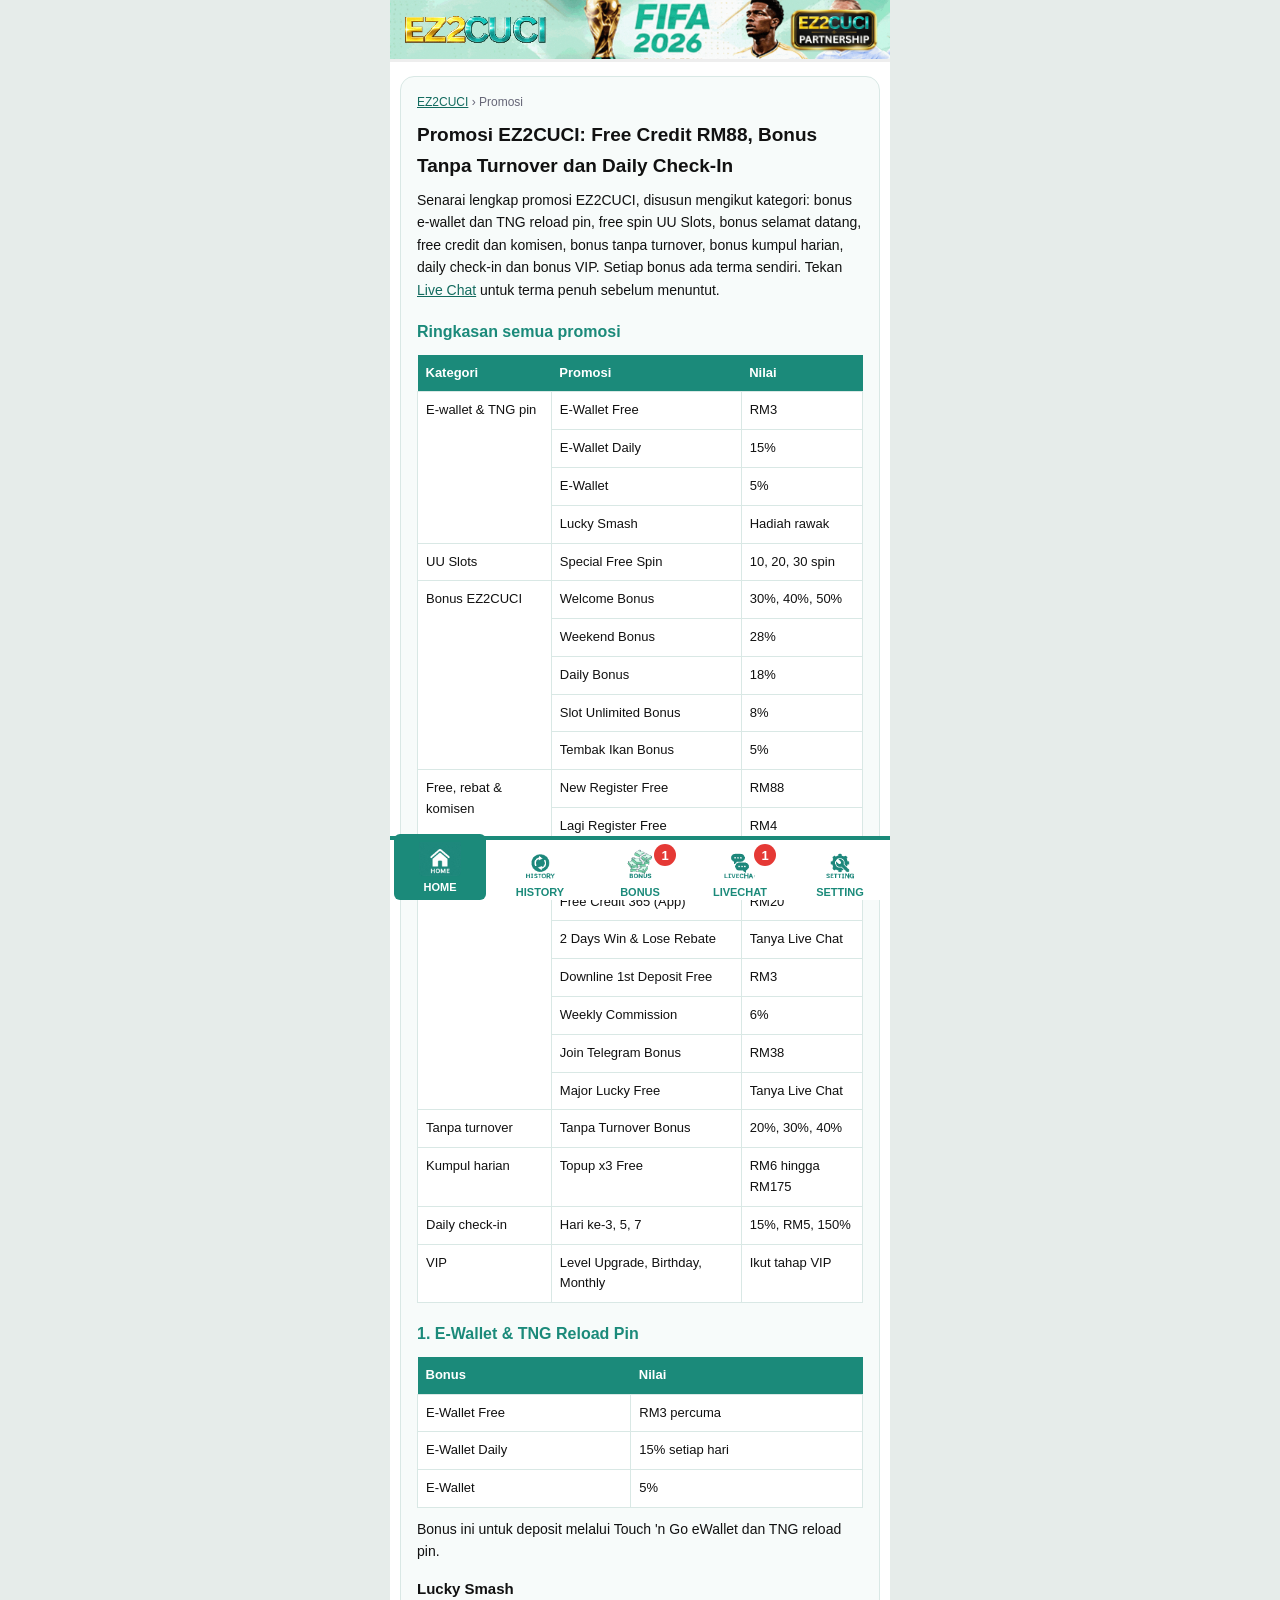
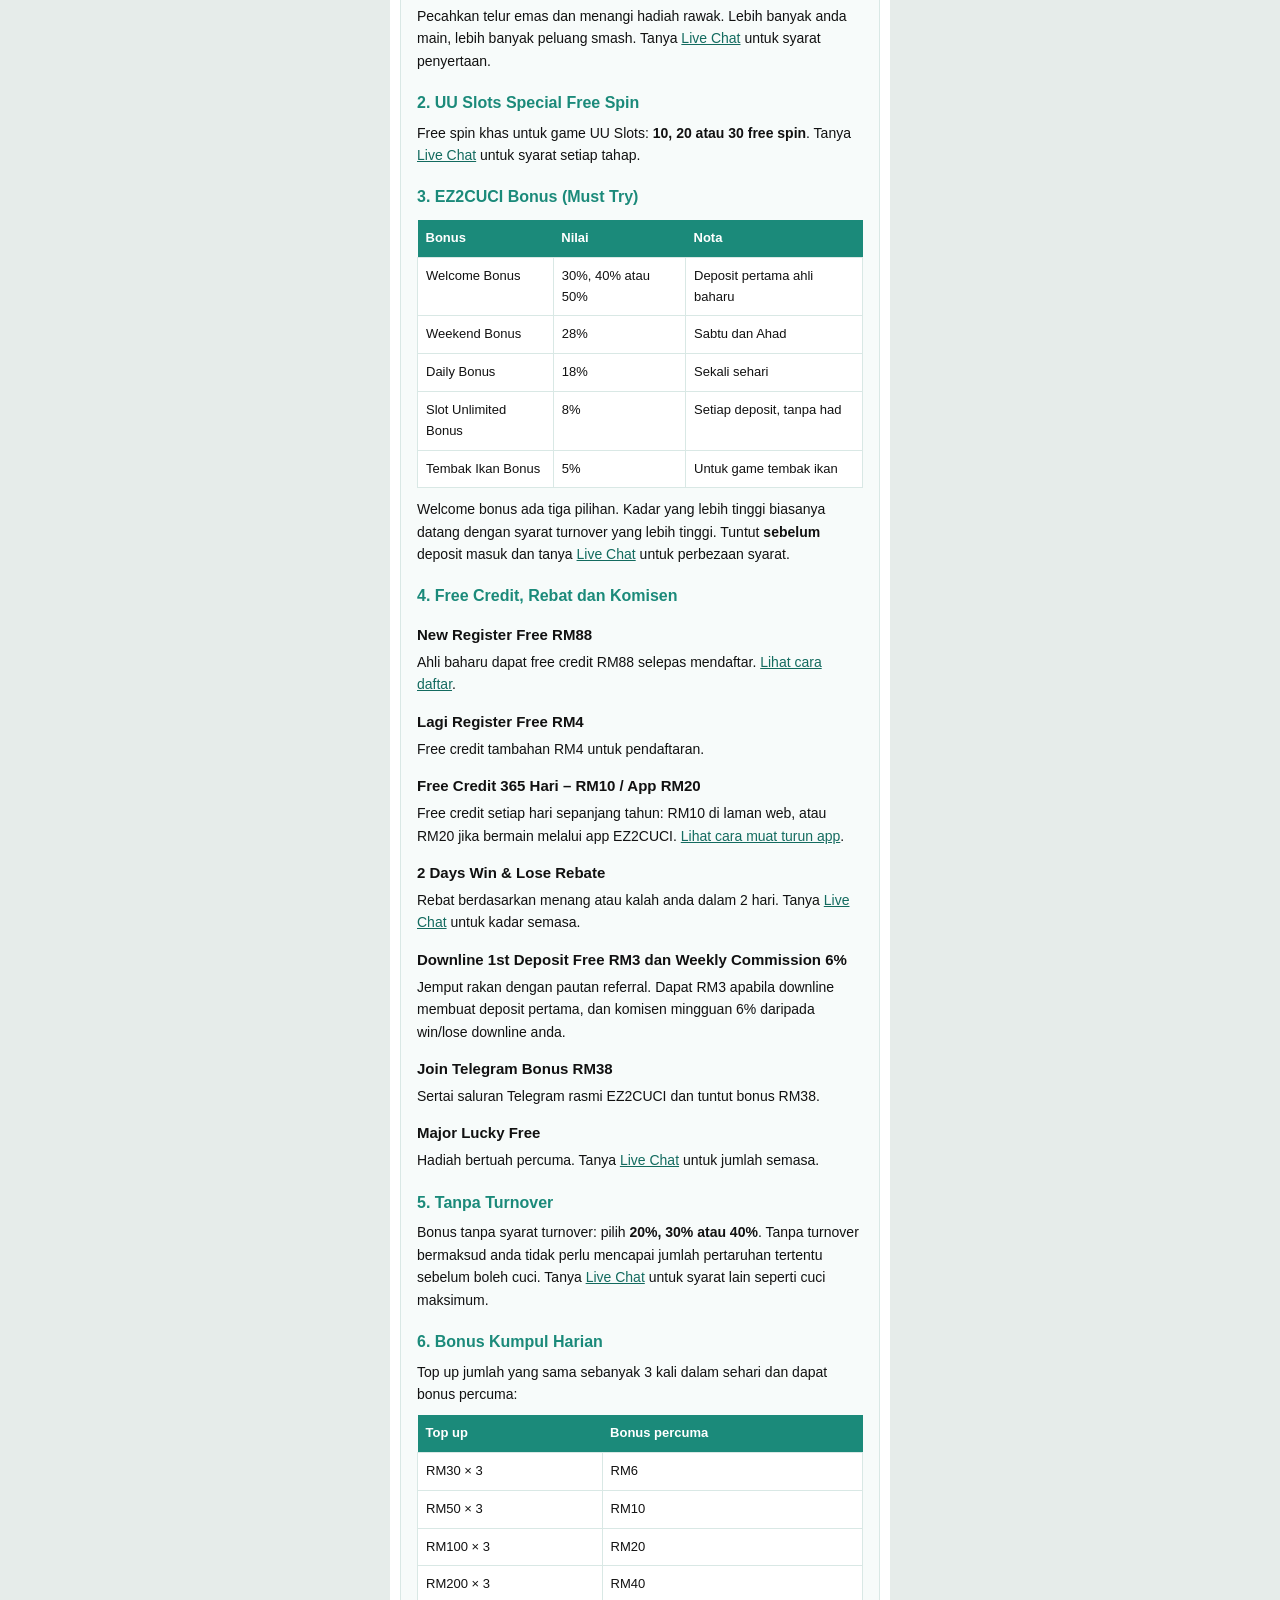
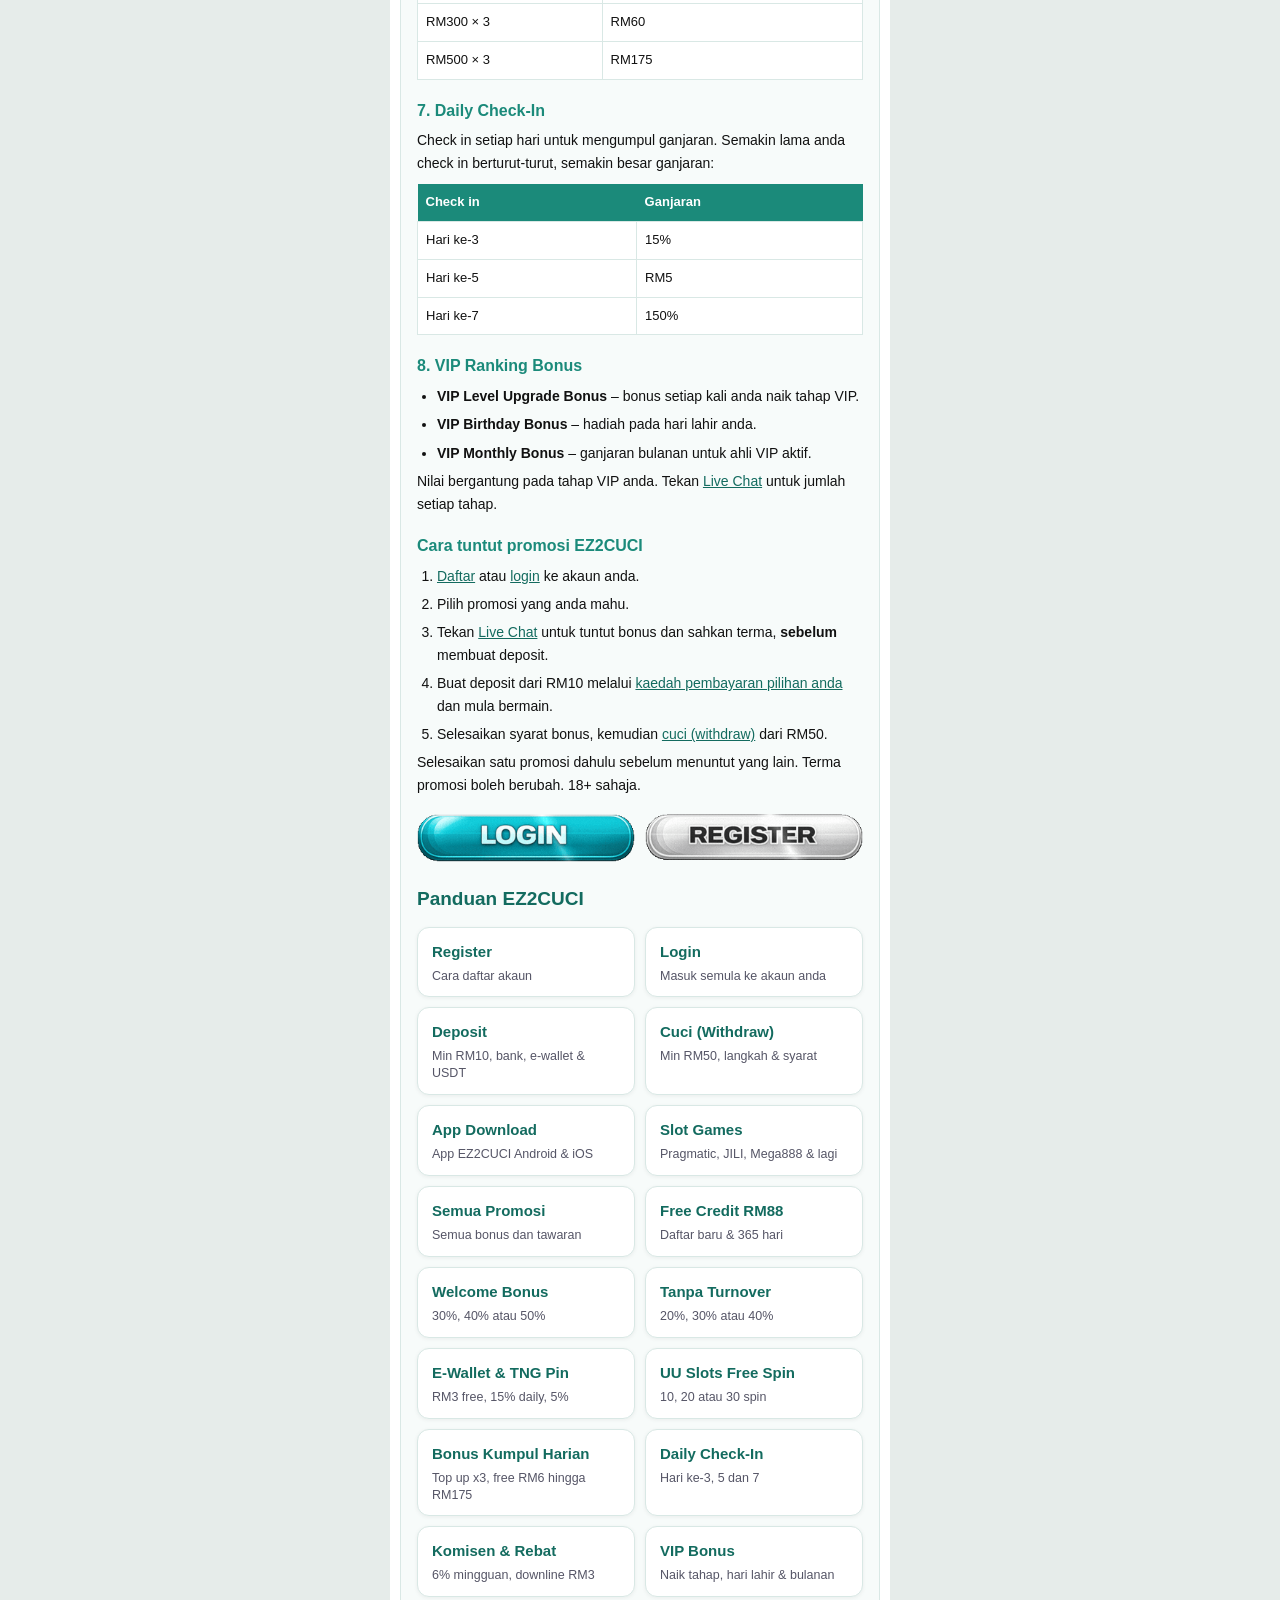
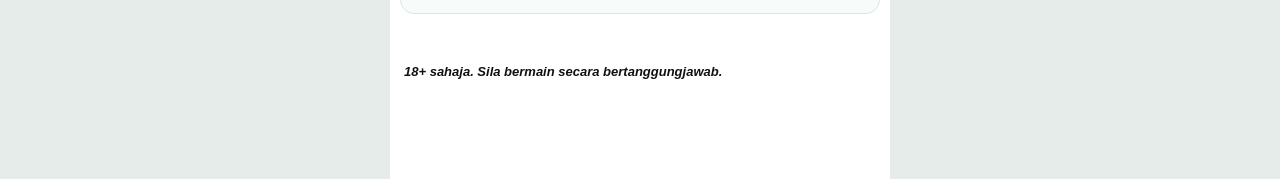
<file: promotions.html>
<!DOCTYPE html>
<html lang="ms">
<head>
  <meta charset="UTF-8">
  <meta name="viewport" content="width=device-width, initial-scale=1, viewport-fit=cover">
  <title>Promosi EZ2CUCI – Free Credit RM88, Bonus Tanpa Turnover &amp; Daily Check-In</title>
  <meta name="description" content="Semua promosi EZ2CUCI: free credit RM88, free credit 365 hari, welcome bonus hingga 50%, bonus tanpa turnover 20% hingga 40%, e-wallet TNG, free spin UU Slots, bonus kumpul harian, daily check-in dan VIP.">
  <meta name="robots" content="index, follow">
  <link rel="canonical" href="https://www.ez2cuci.site/promotions">
  <meta property="og:type" content="article">
  <meta property="og:site_name" content="EZ2CUCI">
  <meta property="og:title" content="Promosi EZ2CUCI – Free Credit RM88, Bonus Tanpa Turnover &amp; Daily Check-In">
  <meta property="og:description" content="Semua promosi EZ2CUCI: free credit RM88, free credit 365 hari, welcome bonus hingga 50%, bonus tanpa turnover 20% hingga 40%, e-wallet TNG, free spin UU Slots, bonus kumpul harian, daily check-in dan VIP.">
  <meta property="og:url" content="https://www.ez2cuci.site/promotions">
  <meta property="og:image" content="https://www.ez2cuci.site/assets/banners/banner-1.jpg">
  <link rel="icon" href="assets/partner-sm.png">
  <meta name="theme-color" content="#1b8a7a">
  <link rel="stylesheet" href="styles.css">
</head>
<body>
  <main class="app">

    <header class="topbar">
      <a class="logo" href="./"><img src="assets/still/logo.png" data-anim="assets/logo.gif" alt="EZ2CUCI" width="320" height="80"></a>
      <a class="partner" data-link="partnership"><img src="assets/partner-sm.png" alt="EZ2CUCI Partnership" width="200" height="100"></a>
    </header>

    <article class="seo guide">
      <p class="crumbs"><a href="./">EZ2CUCI</a> &rsaquo; Promosi</p>
      <h1>Promosi EZ2CUCI: Free Credit RM88, Bonus Tanpa Turnover dan Daily Check-In</h1>
      <p>Senarai lengkap promosi EZ2CUCI, disusun mengikut kategori: bonus e-wallet dan TNG reload pin, free spin UU Slots, bonus selamat datang, free credit dan komisen, bonus tanpa turnover, bonus kumpul harian, daily check-in dan bonus VIP. Setiap bonus ada terma sendiri. Tekan <a data-link="liveChat">Live Chat</a> untuk terma penuh sebelum menuntut.</p>

      <h2>Ringkasan semua promosi</h2>
      <div class="table-wrap">
      <table>
        <thead><tr><th>Kategori</th><th>Promosi</th><th>Nilai</th></tr></thead>
        <tbody>
          <tr><td rowspan="4">E-wallet &amp; TNG pin</td><td>E-Wallet Free</td><td>RM3</td></tr>
          <tr><td>E-Wallet Daily</td><td>15%</td></tr>
          <tr><td>E-Wallet</td><td>5%</td></tr>
          <tr><td>Lucky Smash</td><td>Hadiah rawak</td></tr>
          <tr><td>UU Slots</td><td>Special Free Spin</td><td>10, 20, 30 spin</td></tr>
          <tr><td rowspan="5">Bonus EZ2CUCI</td><td>Welcome Bonus</td><td>30%, 40%, 50%</td></tr>
          <tr><td>Weekend Bonus</td><td>28%</td></tr>
          <tr><td>Daily Bonus</td><td>18%</td></tr>
          <tr><td>Slot Unlimited Bonus</td><td>8%</td></tr>
          <tr><td>Tembak Ikan Bonus</td><td>5%</td></tr>
          <tr><td rowspan="9">Free, rebat &amp; komisen</td><td>New Register Free</td><td>RM88</td></tr>
          <tr><td>Lagi Register Free</td><td>RM4</td></tr>
          <tr><td>Free Credit 365 Hari</td><td>RM10</td></tr>
          <tr><td>Free Credit 365 (App)</td><td>RM20</td></tr>
          <tr><td>2 Days Win &amp; Lose Rebate</td><td>Tanya Live Chat</td></tr>
          <tr><td>Downline 1st Deposit Free</td><td>RM3</td></tr>
          <tr><td>Weekly Commission</td><td>6%</td></tr>
          <tr><td>Join Telegram Bonus</td><td>RM38</td></tr>
          <tr><td>Major Lucky Free</td><td>Tanya Live Chat</td></tr>
          <tr><td>Tanpa turnover</td><td>Tanpa Turnover Bonus</td><td>20%, 30%, 40%</td></tr>
          <tr><td>Kumpul harian</td><td>Topup x3 Free</td><td>RM6 hingga RM175</td></tr>
          <tr><td>Daily check-in</td><td>Hari ke-3, 5, 7</td><td>15%, RM5, 150%</td></tr>
          <tr><td>VIP</td><td>Level Upgrade, Birthday, Monthly</td><td>Ikut tahap VIP</td></tr>
        </tbody>
      </table>
      </div>

      <h2 id="ewallet">1. E-Wallet &amp; TNG Reload Pin</h2>
      <div class="table-wrap">
      <table>
        <thead><tr><th>Bonus</th><th>Nilai</th></tr></thead>
        <tbody>
          <tr><td>E-Wallet Free</td><td>RM3 percuma</td></tr>
          <tr><td>E-Wallet Daily</td><td>15% setiap hari</td></tr>
          <tr><td>E-Wallet</td><td>5%</td></tr>
        </tbody>
      </table>
      </div>
      <p>Bonus ini untuk deposit melalui Touch 'n Go eWallet dan TNG reload pin.</p>
      <h3 id="smash">Lucky Smash</h3>
      <p>Pecahkan telur emas dan menangi hadiah rawak. Lebih banyak anda main, lebih banyak peluang smash. Tanya <a data-link="liveChat">Live Chat</a> untuk syarat penyertaan.</p>

      <h2 id="freespin">2. UU Slots Special Free Spin</h2>
      <p>Free spin khas untuk game UU Slots: <b>10, 20 atau 30 free spin</b>. Tanya <a data-link="liveChat">Live Chat</a> untuk syarat setiap tahap.</p>

      <h2 id="welcome">3. EZ2CUCI Bonus (Must Try)</h2>
      <div class="table-wrap">
      <table>
        <thead><tr><th>Bonus</th><th>Nilai</th><th>Nota</th></tr></thead>
        <tbody>
          <tr><td>Welcome Bonus</td><td>30%, 40% atau 50%</td><td>Deposit pertama ahli baharu</td></tr>
          <tr><td>Weekend Bonus</td><td>28%</td><td>Sabtu dan Ahad</td></tr>
          <tr><td>Daily Bonus</td><td>18%</td><td>Sekali sehari</td></tr>
          <tr><td>Slot Unlimited Bonus</td><td>8%</td><td>Setiap deposit, tanpa had</td></tr>
          <tr><td>Tembak Ikan Bonus</td><td>5%</td><td>Untuk game tembak ikan</td></tr>
        </tbody>
      </table>
      </div>
      <p>Welcome bonus ada tiga pilihan. Kadar yang lebih tinggi biasanya datang dengan syarat turnover yang lebih tinggi. Tuntut <b>sebelum</b> deposit masuk dan tanya <a data-link="liveChat">Live Chat</a> untuk perbezaan syarat.</p>

      <h2 id="free">4. Free Credit, Rebat dan Komisen</h2>
      <h3>New Register Free RM88</h3>
      <p>Ahli baharu dapat free credit RM88 selepas mendaftar. <a href="register">Lihat cara daftar</a>.</p>
      <h3>Lagi Register Free RM4</h3>
      <p>Free credit tambahan RM4 untuk pendaftaran.</p>
      <h3>Free Credit 365 Hari – RM10 / App RM20</h3>
      <p>Free credit setiap hari sepanjang tahun: RM10 di laman web, atau RM20 jika bermain melalui app EZ2CUCI. <a href="app-download">Lihat cara muat turun app</a>.</p>
      <h3>2 Days Win &amp; Lose Rebate</h3>
      <p>Rebat berdasarkan menang atau kalah anda dalam 2 hari. Tanya <a data-link="liveChat">Live Chat</a> untuk kadar semasa.</p>
      <h3>Downline 1st Deposit Free RM3 dan Weekly Commission 6%</h3>
      <p>Jemput rakan dengan pautan referral. Dapat RM3 apabila downline membuat deposit pertama, dan komisen mingguan 6% daripada win/lose downline anda.</p>
      <h3>Join Telegram Bonus RM38</h3>
      <p>Sertai saluran Telegram rasmi EZ2CUCI dan tuntut bonus RM38.</p>
      <h3>Major Lucky Free</h3>
      <p>Hadiah bertuah percuma. Tanya <a data-link="liveChat">Live Chat</a> untuk jumlah semasa.</p>

      <h2 id="no-turnover">5. Tanpa Turnover</h2>
      <p>Bonus tanpa syarat turnover: pilih <b>20%, 30% atau 40%</b>. Tanpa turnover bermaksud anda tidak perlu mencapai jumlah pertaruhan tertentu sebelum boleh cuci. Tanya <a data-link="liveChat">Live Chat</a> untuk syarat lain seperti cuci maksimum.</p>

      <h2 id="kumpul">6. Bonus Kumpul Harian</h2>
      <p>Top up jumlah yang sama sebanyak 3 kali dalam sehari dan dapat bonus percuma:</p>
      <div class="table-wrap">
      <table>
        <thead><tr><th>Top up</th><th>Bonus percuma</th></tr></thead>
        <tbody>
          <tr><td>RM30 × 3</td><td>RM6</td></tr>
          <tr><td>RM50 × 3</td><td>RM10</td></tr>
          <tr><td>RM100 × 3</td><td>RM20</td></tr>
          <tr><td>RM200 × 3</td><td>RM40</td></tr>
          <tr><td>RM300 × 3</td><td>RM60</td></tr>
          <tr><td>RM500 × 3</td><td>RM175</td></tr>
        </tbody>
      </table>
      </div>

      <h2 id="checkin">7. Daily Check-In</h2>
      <p>Check in setiap hari untuk mengumpul ganjaran. Semakin lama anda check in berturut-turut, semakin besar ganjaran:</p>
      <div class="table-wrap">
      <table>
        <thead><tr><th>Check in</th><th>Ganjaran</th></tr></thead>
        <tbody>
          <tr><td>Hari ke-3</td><td>15%</td></tr>
          <tr><td>Hari ke-5</td><td>RM5</td></tr>
          <tr><td>Hari ke-7</td><td>150%</td></tr>
        </tbody>
      </table>
      </div>

      <h2 id="vip">8. VIP Ranking Bonus</h2>
      <ul>
        <li><b>VIP Level Upgrade Bonus</b> – bonus setiap kali anda naik tahap VIP.</li>
        <li><b>VIP Birthday Bonus</b> – hadiah pada hari lahir anda.</li>
        <li><b>VIP Monthly Bonus</b> – ganjaran bulanan untuk ahli VIP aktif.</li>
      </ul>
      <p>Nilai bergantung pada tahap VIP anda. Tekan <a data-link="liveChat">Live Chat</a> untuk jumlah setiap tahap.</p>

      <h2>Cara tuntut promosi EZ2CUCI</h2>
      <ol>
        <li><a data-link="register">Daftar</a> atau <a data-link="login">login</a> ke akaun anda.</li>
        <li>Pilih promosi yang anda mahu.</li>
        <li>Tekan <a data-link="liveChat">Live Chat</a> untuk tuntut bonus dan sahkan terma, <b>sebelum</b> membuat deposit.</li>
        <li>Buat deposit dari RM10 melalui <a href="deposit">kaedah pembayaran pilihan anda</a> dan mula bermain.</li>
        <li>Selesaikan syarat bonus, kemudian <a href="cuci">cuci (withdraw)</a> dari RM50.</li>
      </ol>
      <p>Selesaikan satu promosi dahulu sebelum menuntut yang lain. Terma promosi boleh berubah. 18+ sahaja.</p>

      <div class="auth-row">
        <a class="img-btn" data-link="login"><img src="assets/still/btn-login.png" data-anim="assets/btn-login.gif" alt="Login" width="299" height="66"></a>
        <a class="img-btn" data-link="register"><img src="assets/still/btn-register.png" data-anim="assets/btn-register.gif" alt="Register" width="299" height="66"></a>
      </div>

      <section class="guide-grid-wrap" aria-label="Panduan EZ2CUCI">
        <h2 class="guide-grid-title">Panduan EZ2CUCI</h2>
        <div class="guide-grid">
          <a href="register"><b>Register</b><span>Cara daftar akaun</span></a>
          <a href="register#login"><b>Login</b><span>Masuk semula ke akaun anda</span></a>
          <a href="deposit"><b>Deposit</b><span>Min RM10, bank, e-wallet &amp; USDT</span></a>
          <a href="cuci"><b>Cuci (Withdraw)</b><span>Min RM50, langkah &amp; syarat</span></a>
          <a href="app-download"><b>App Download</b><span>App EZ2CUCI Android &amp; iOS</span></a>
          <a href="slot-games"><b>Slot Games</b><span>Pragmatic, JILI, Mega888 &amp; lagi</span></a>
          <a href="promotions"><b>Semua Promosi</b><span>Semua bonus dan tawaran</span></a>
          <a href="promotions#free"><b>Free Credit RM88</b><span>Daftar baru &amp; 365 hari</span></a>
          <a href="promotions#welcome"><b>Welcome Bonus</b><span>30%, 40% atau 50%</span></a>
          <a href="promotions#no-turnover"><b>Tanpa Turnover</b><span>20%, 30% atau 40%</span></a>
          <a href="promotions#ewallet"><b>E-Wallet &amp; TNG Pin</b><span>RM3 free, 15% daily, 5%</span></a>
          <a href="promotions#freespin"><b>UU Slots Free Spin</b><span>10, 20 atau 30 spin</span></a>
          <a href="promotions#kumpul"><b>Bonus Kumpul Harian</b><span>Top up x3, free RM6 hingga RM175</span></a>
          <a href="promotions#checkin"><b>Daily Check-In</b><span>Hari ke-3, 5 dan 7</span></a>
          <a href="promotions#free"><b>Komisen &amp; Rebat</b><span>6% mingguan, downline RM3</span></a>
          <a href="promotions#vip"><b>VIP Bonus</b><span>Naik tahap, hari lahir &amp; bulanan</span></a>
        </div>
      </section>
    </article>

    <footer class="footer">
      <p class="copyright">18+ sahaja. Sila bermain secara bertanggungjawab.</p>
    </footer>
  </main>

  <nav class="bottom-nav">
    <a href="./" class="on"><img src="assets/still/nav1-on.png" data-anim="assets/nav/nav1-on.gif" alt="" width="130" height="120"><span>HOME</span></a>
    <a data-link="history"><img src="assets/still/nav2.png" data-anim="assets/nav/nav2.gif" alt="" width="130" height="120"><span>HISTORY</span></a>
    <a data-link="bonus"><img src="assets/still/nav3.png" data-anim="assets/nav/nav3.gif" alt="" width="130" height="120"><span>BONUS</span><b class="badge">1</b></a>
    <a data-link="liveChat"><img src="assets/still/nav4.png" data-anim="assets/nav/nav4.gif" alt="" width="130" height="120"><span>LIVECHAT</span><b class="badge">1</b></a>
    <a data-link="settings"><img src="assets/still/nav5.png" data-anim="assets/nav/nav5.gif" alt="" width="130" height="120"><span>SETTING</span></a>
  </nav>

  <script src="config.js"></script>
  <script src="guide.js"></script>
  <script src="collapse.js"></script>
  <script src="animate.js"></script>
</body>
</html>
</file>
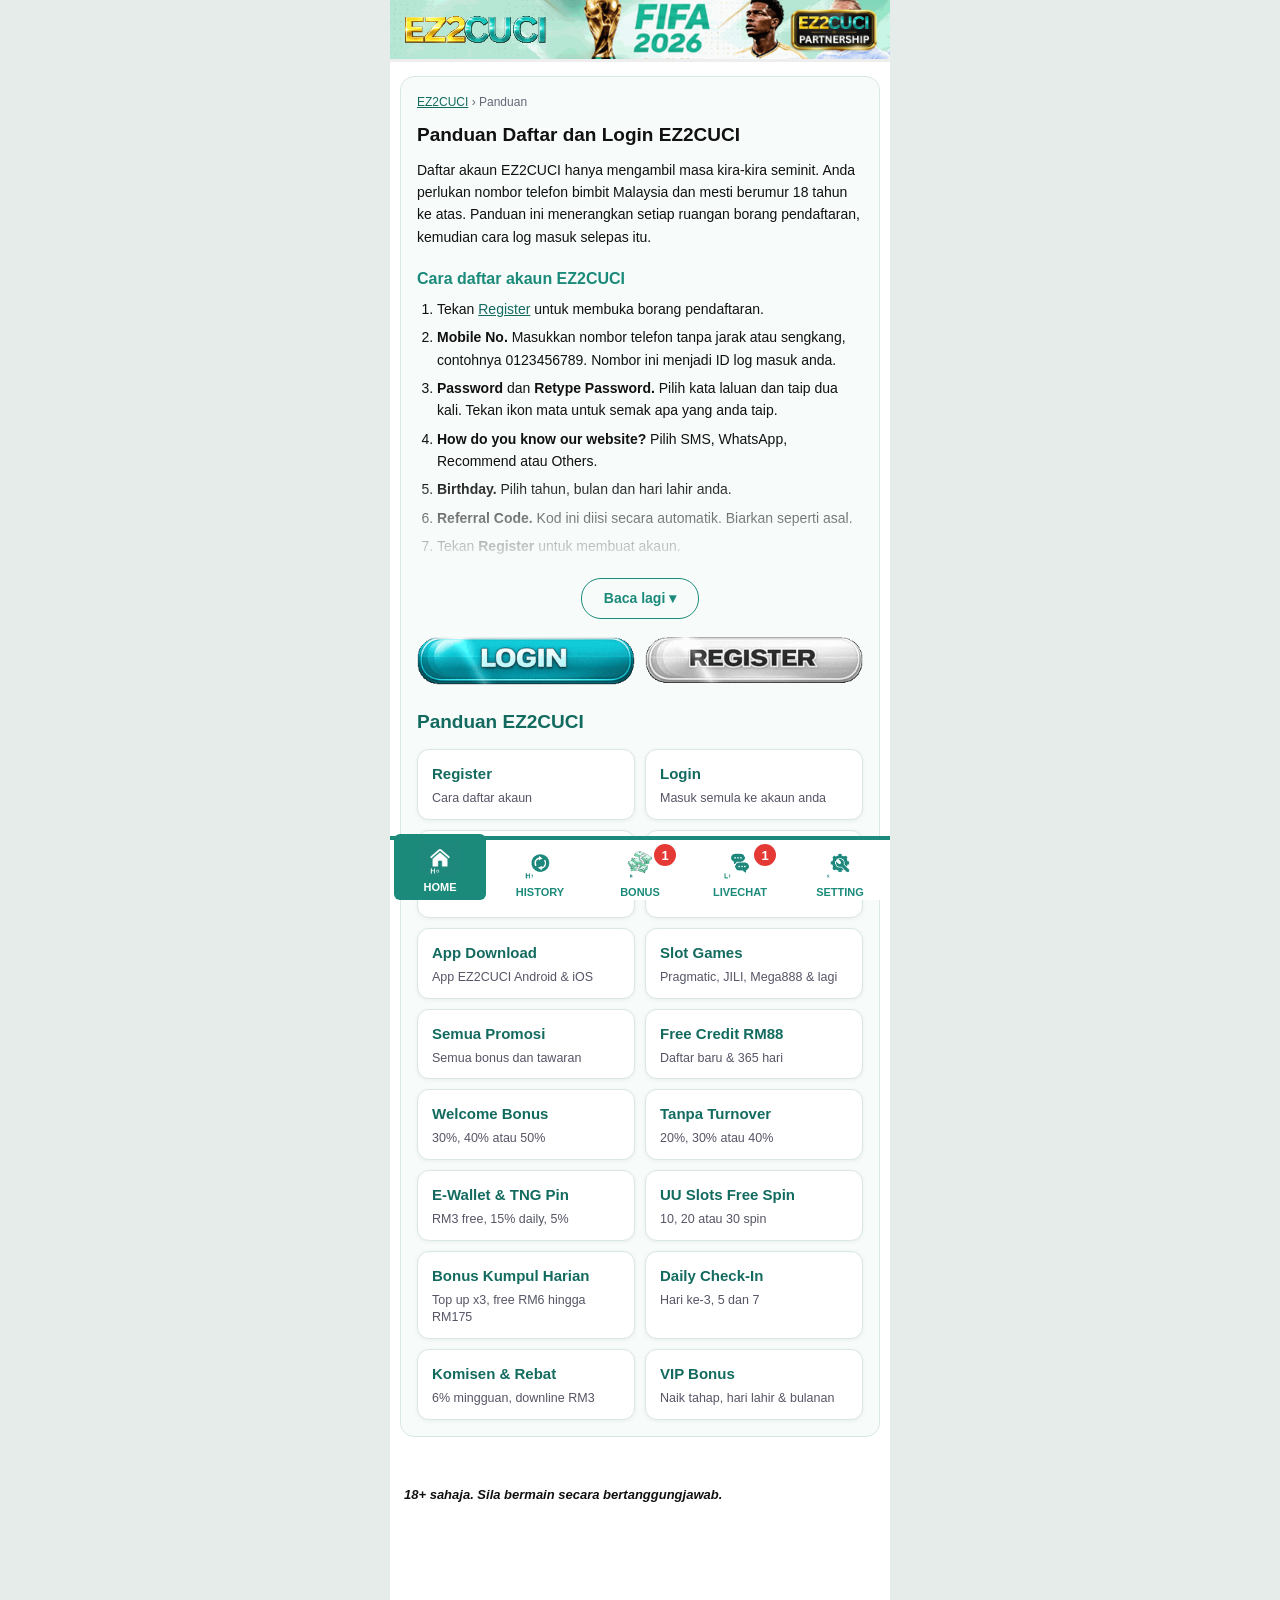
<file: register.html>
<!DOCTYPE html>
<html lang="ms">
<head>
  <meta charset="UTF-8">
  <meta name="viewport" content="width=device-width, initial-scale=1, viewport-fit=cover">
  <title>Daftar &amp; Login EZ2CUCI – Panduan Buka Akaun</title>
  <meta name="description" content="Cara daftar akaun EZ2CUCI langkah demi langkah: nombor telefon, kata laluan, tarikh lahir dan kod referral, serta cara login EZ2CUCI.">
  <meta name="robots" content="index, follow">
  <link rel="canonical" href="https://www.ez2cuci.site/register">
  <meta property="og:type" content="article">
  <meta property="og:site_name" content="EZ2CUCI">
  <meta property="og:title" content="Daftar &amp; Login EZ2CUCI – Panduan Buka Akaun">
  <meta property="og:description" content="Cara daftar akaun EZ2CUCI langkah demi langkah: nombor telefon, kata laluan, tarikh lahir dan kod referral, serta cara login EZ2CUCI.">
  <meta property="og:url" content="https://www.ez2cuci.site/register">
  <meta property="og:image" content="https://www.ez2cuci.site/assets/banners/banner-1.jpg">
  <link rel="icon" href="assets/partner-sm.png">
  <meta name="theme-color" content="#1b8a7a">
  <link rel="stylesheet" href="styles.css">
</head>
<body>
  <main class="app">

    <header class="topbar">
      <a class="logo" href="./"><img src="assets/still/logo.png" data-anim="assets/logo.gif" alt="EZ2CUCI" width="320" height="80"></a>
      <a class="partner" data-link="partnership"><img src="assets/partner-sm.png" alt="EZ2CUCI Partnership" width="200" height="100"></a>
    </header>

    <article class="seo guide">
      <p class="crumbs"><a href="./">EZ2CUCI</a> &rsaquo; Panduan</p>
      <h1>Panduan Daftar dan Login EZ2CUCI</h1>
      <p>Daftar akaun EZ2CUCI hanya mengambil masa kira-kira seminit. Anda perlukan nombor telefon bimbit Malaysia dan mesti berumur 18 tahun ke atas. Panduan ini menerangkan setiap ruangan borang pendaftaran, kemudian cara log masuk selepas itu.</p>
      <div class="collapsible">

      <h2>Cara daftar akaun EZ2CUCI</h2>
      <ol>
        <li>Tekan <a data-link="register">Register</a> untuk membuka borang pendaftaran.</li>
        <li><b>Mobile No.</b> Masukkan nombor telefon tanpa jarak atau sengkang, contohnya 0123456789. Nombor ini menjadi ID log masuk anda.</li>
        <li><b>Password</b> dan <b>Retype Password.</b> Pilih kata laluan dan taip dua kali. Tekan ikon mata untuk semak apa yang anda taip.</li>
        <li><b>How do you know our website?</b> Pilih SMS, WhatsApp, Recommend atau Others.</li>
        <li><b>Birthday.</b> Pilih tahun, bulan dan hari lahir anda.</li>
        <li><b>Referral Code.</b> Kod ini diisi secara automatik. Biarkan seperti asal.</li>
        <li>Tekan <b>Register</b> untuk membuat akaun.</li>
      </ol>

      <h2 id="login">Cara login EZ2CUCI</h2>
      <ol>
        <li>Tekan <a data-link="login">Login</a>.</li>
        <li>Masukkan nombor telefon dan kata laluan yang anda daftarkan.</li>
        <li>Selepas log masuk, baki dompet serta butang Deposit, Withdraw dan Refresh dipaparkan di halaman utama.</li>
      </ol>

      <h2>Tip pendaftaran EZ2CUCI</h2>
      <ul>
        <li>Gunakan nombor telefon milik anda sendiri. Khidmat pelanggan menggunakannya untuk mengenal pasti akaun anda.</li>
        <li>Satu akaun untuk seorang sahaja. Akaun berganda boleh ditutup.</li>
        <li>Jangan kongsi kata laluan dengan sesiapa, termasuk orang yang mengaku sebagai ejen.</li>
        <li>Lupa kata laluan? Hubungi khidmat pelanggan melalui <a data-link="liveChat">Live Chat</a>.</li>
      </ul>

      <h2>Selepas anda daftar</h2>
      <p>Langkah seterusnya ialah deposit pertama, bermula dari RM10. Lihat <a href="deposit">panduan deposit EZ2CUCI</a> untuk semua kaedah pembayaran, atau <a href="app-download">panduan muat turun app EZ2CUCI</a> jika anda mahu bermain dalam app. Semak juga banner promosi Register Free RM88 di halaman utama untuk terma terkini.</p>
      </div>

      <div class="auth-row">
        <a class="img-btn" data-link="login"><img src="assets/still/btn-login.png" data-anim="assets/btn-login.gif" alt="Login" width="299" height="66"></a>
        <a class="img-btn" data-link="register"><img src="assets/still/btn-register.png" data-anim="assets/btn-register.gif" alt="Register" width="299" height="66"></a>
      </div>

      <section class="guide-grid-wrap" aria-label="Panduan EZ2CUCI">
        <h2 class="guide-grid-title">Panduan EZ2CUCI</h2>
        <div class="guide-grid">
          <a href="register"><b>Register</b><span>Cara daftar akaun</span></a>
          <a href="register#login"><b>Login</b><span>Masuk semula ke akaun anda</span></a>
          <a href="deposit"><b>Deposit</b><span>Min RM10, bank, e-wallet &amp; USDT</span></a>
          <a href="cuci"><b>Cuci (Withdraw)</b><span>Min RM50, langkah &amp; syarat</span></a>
          <a href="app-download"><b>App Download</b><span>App EZ2CUCI Android &amp; iOS</span></a>
          <a href="slot-games"><b>Slot Games</b><span>Pragmatic, JILI, Mega888 &amp; lagi</span></a>
          <a href="promotions"><b>Semua Promosi</b><span>Semua bonus dan tawaran</span></a>
          <a href="promotions#free"><b>Free Credit RM88</b><span>Daftar baru &amp; 365 hari</span></a>
          <a href="promotions#welcome"><b>Welcome Bonus</b><span>30%, 40% atau 50%</span></a>
          <a href="promotions#no-turnover"><b>Tanpa Turnover</b><span>20%, 30% atau 40%</span></a>
          <a href="promotions#ewallet"><b>E-Wallet &amp; TNG Pin</b><span>RM3 free, 15% daily, 5%</span></a>
          <a href="promotions#freespin"><b>UU Slots Free Spin</b><span>10, 20 atau 30 spin</span></a>
          <a href="promotions#kumpul"><b>Bonus Kumpul Harian</b><span>Top up x3, free RM6 hingga RM175</span></a>
          <a href="promotions#checkin"><b>Daily Check-In</b><span>Hari ke-3, 5 dan 7</span></a>
          <a href="promotions#free"><b>Komisen &amp; Rebat</b><span>6% mingguan, downline RM3</span></a>
          <a href="promotions#vip"><b>VIP Bonus</b><span>Naik tahap, hari lahir &amp; bulanan</span></a>
        </div>
      </section>
    </article>

    <footer class="footer">
      <p class="copyright">18+ sahaja. Sila bermain secara bertanggungjawab.</p>
    </footer>
  </main>

  <nav class="bottom-nav">
    <a href="./" class="on"><img src="assets/still/nav1-on.png" data-anim="assets/nav/nav1-on.gif" alt="" width="130" height="120"><span>HOME</span></a>
    <a data-link="history"><img src="assets/still/nav2.png" data-anim="assets/nav/nav2.gif" alt="" width="130" height="120"><span>HISTORY</span></a>
    <a data-link="bonus"><img src="assets/still/nav3.png" data-anim="assets/nav/nav3.gif" alt="" width="130" height="120"><span>BONUS</span><b class="badge">1</b></a>
    <a data-link="liveChat"><img src="assets/still/nav4.png" data-anim="assets/nav/nav4.gif" alt="" width="130" height="120"><span>LIVECHAT</span><b class="badge">1</b></a>
    <a data-link="settings"><img src="assets/still/nav5.png" data-anim="assets/nav/nav5.gif" alt="" width="130" height="120"><span>SETTING</span></a>
  </nav>

  <script src="config.js"></script>
  <script src="guide.js"></script>
  <script src="collapse.js"></script>
  <script src="animate.js"></script>
</body>
</html>
</file>
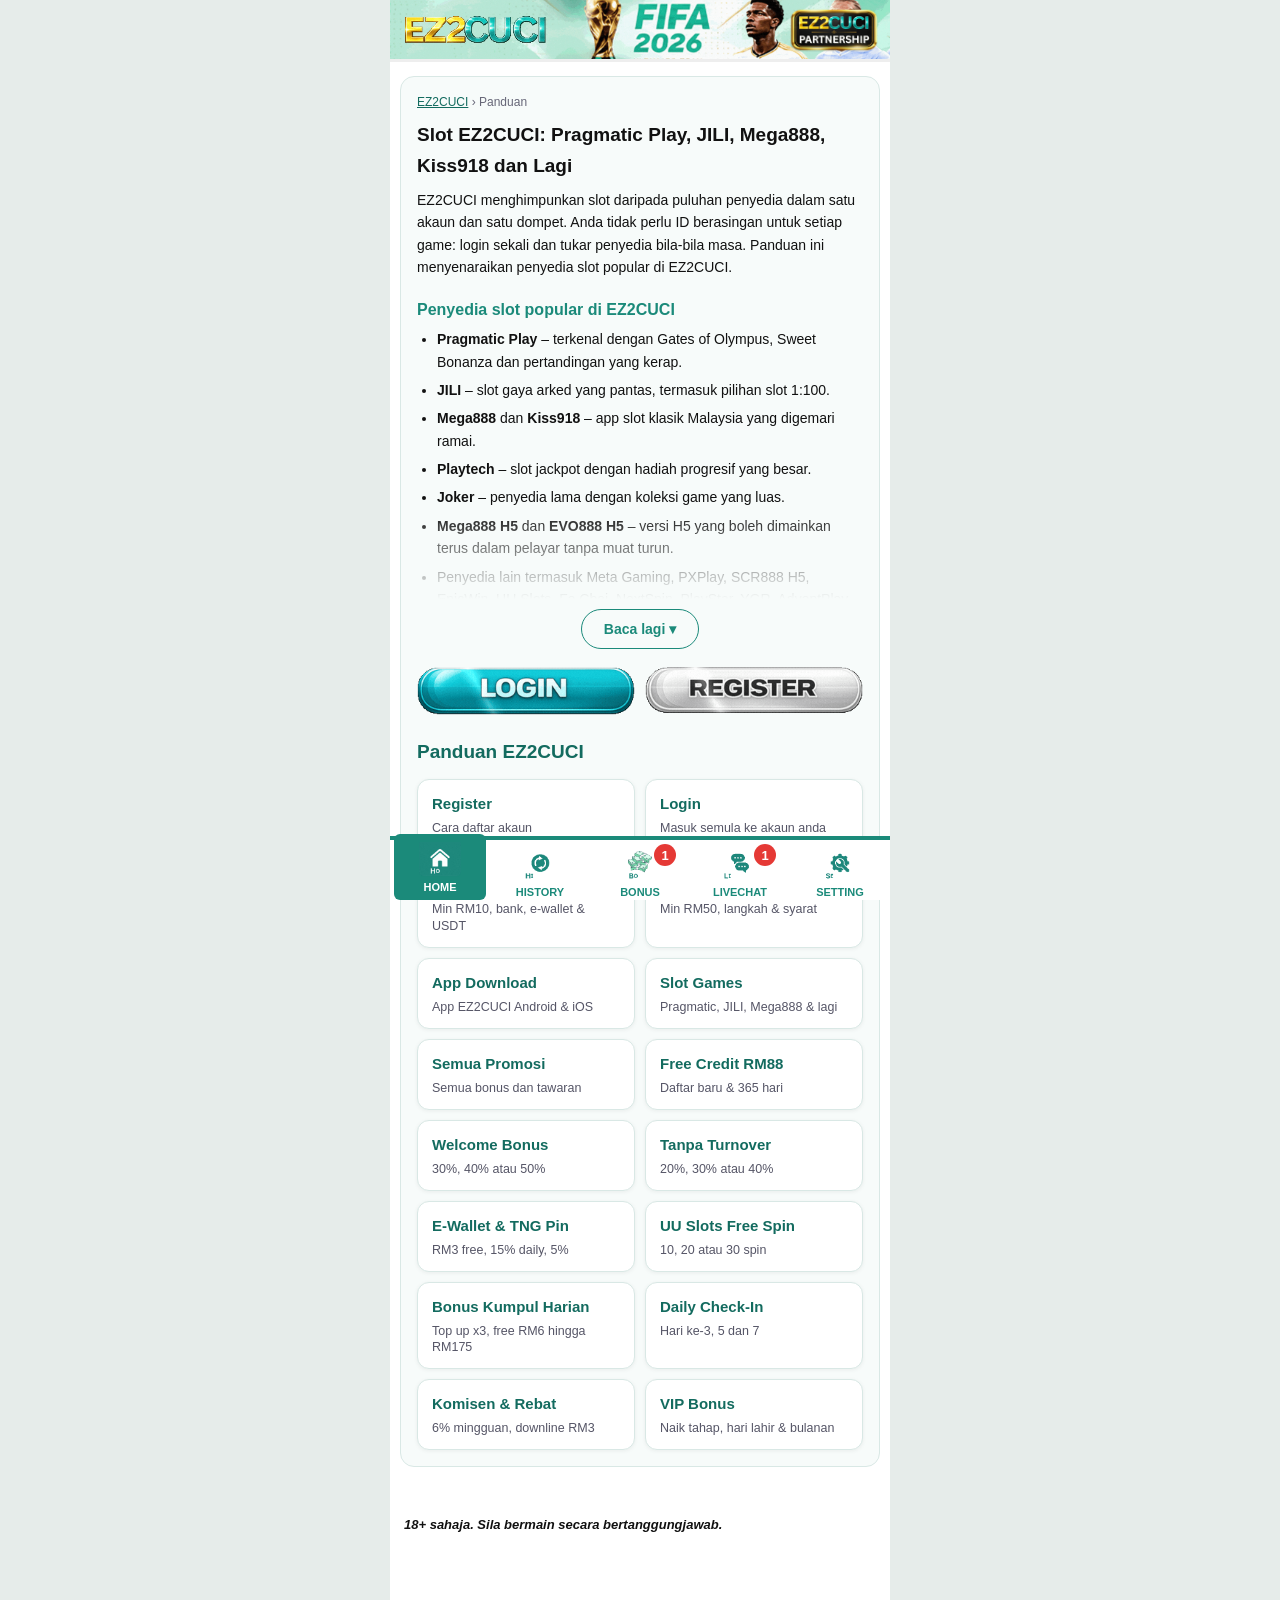
<file: slot-games.html>
<!DOCTYPE html>
<html lang="ms">
<head>
  <meta charset="UTF-8">
  <meta name="viewport" content="width=device-width, initial-scale=1, viewport-fit=cover">
  <title>Slot EZ2CUCI – Pragmatic Play, JILI, Mega888, Kiss918, Playtech &amp; Joker</title>
  <meta name="description" content="Senarai slot EZ2CUCI: Pragmatic Play, JILI, Mega888, Kiss918, Playtech, Joker, serta game H5 Mega888 H5 dan EVO888 H5 tanpa muat turun.">
  <meta name="robots" content="index, follow">
  <link rel="canonical" href="https://www.ez2cuci.site/slot-games">
  <meta property="og:type" content="article">
  <meta property="og:site_name" content="EZ2CUCI">
  <meta property="og:title" content="Slot EZ2CUCI – Pragmatic Play, JILI, Mega888, Kiss918, Playtech &amp; Joker">
  <meta property="og:description" content="Senarai slot EZ2CUCI: Pragmatic Play, JILI, Mega888, Kiss918, Playtech, Joker, serta game H5 Mega888 H5 dan EVO888 H5 tanpa muat turun.">
  <meta property="og:url" content="https://www.ez2cuci.site/slot-games">
  <meta property="og:image" content="https://www.ez2cuci.site/assets/banners/banner-1.jpg">
  <link rel="icon" href="assets/partner-sm.png">
  <meta name="theme-color" content="#1b8a7a">
  <link rel="stylesheet" href="styles.css">
</head>
<body>
  <main class="app">

    <header class="topbar">
      <a class="logo" href="./"><img src="assets/still/logo.png" data-anim="assets/logo.gif" alt="EZ2CUCI" width="320" height="80"></a>
      <a class="partner" data-link="partnership"><img src="assets/partner-sm.png" alt="EZ2CUCI Partnership" width="200" height="100"></a>
    </header>

    <article class="seo guide">
      <p class="crumbs"><a href="./">EZ2CUCI</a> &rsaquo; Panduan</p>
      <h1>Slot EZ2CUCI: Pragmatic Play, JILI, Mega888, Kiss918 dan Lagi</h1>
      <p>EZ2CUCI menghimpunkan slot daripada puluhan penyedia dalam satu akaun dan satu dompet. Anda tidak perlu ID berasingan untuk setiap game: login sekali dan tukar penyedia bila-bila masa. Panduan ini menyenaraikan penyedia slot popular di EZ2CUCI.</p>
      <div class="collapsible">

      <h2>Penyedia slot popular di EZ2CUCI</h2>
      <ul>
        <li><b>Pragmatic Play</b> – terkenal dengan Gates of Olympus, Sweet Bonanza dan pertandingan yang kerap.</li>
        <li><b>JILI</b> – slot gaya arked yang pantas, termasuk pilihan slot 1:100.</li>
        <li><b>Mega888</b> dan <b>Kiss918</b> – app slot klasik Malaysia yang digemari ramai.</li>
        <li><b>Playtech</b> – slot jackpot dengan hadiah progresif yang besar.</li>
        <li><b>Joker</b> – penyedia lama dengan koleksi game yang luas.</li>
        <li><b>Mega888 H5</b> dan <b>EVO888 H5</b> – versi H5 yang boleh dimainkan terus dalam pelayar tanpa muat turun.</li>
        <li>Penyedia lain termasuk Meta Gaming, PXPlay, SCR888 H5, EpicWin, UU Slots, Fa Chai, NextSpin, PlayStar, YGR, AdvantPlay, ClotPlay dan Lucky365.</li>
      </ul>

      <h2>Game H5: main tanpa muat turun</h2>
      <p>Game seperti Mega888 H5, EVO888 H5 dan SCR888 H5 dibuka terus dalam pelayar telefon. Ia dimuatkan dengan pantas dan tidak menggunakan banyak ruang storan. Jika anda lebih suka app, lihat <a href="app-download">panduan muat turun app EZ2CUCI</a>.</p>

      <h2>Kategori game lain</h2>
      <p>Selain slot, EZ2CUCI juga ada kategori Free Credit, Live casino, Sports dan Fish (tembak ikan). Pilih kategori di halaman utama untuk melihat semua game.</p>

      <h2>Cara mula main slot EZ2CUCI</h2>
      <ol>
        <li><a data-link="register">Daftar</a> akaun EZ2CUCI. <a href="register">Panduan daftar</a> menerangkan setiap ruangan.</li>
        <li>Deposit dari RM10 melalui online banking, Touch 'n Go, Boost, GrabPay, DuitNow QR atau USDT. Lihat <a href="deposit">panduan deposit</a>.</li>
        <li>Buka kategori Slot dan pilih penyedia.</li>
      </ol>

      <h2>Main dengan bijak</h2>
      <ul>
        <li>Tetapkan bajet sebelum mula dan berhenti apabila sampai had.</li>
        <li>Keputusan slot adalah rawak. Tiada corak atau "tips" yang menjamin kemenangan.</li>
        <li>Cuba game baharu dengan taruhan kecil dahulu untuk memahami ciri bonusnya.</li>
      </ul>
      </div>

      <div class="auth-row">
        <a class="img-btn" data-link="login"><img src="assets/still/btn-login.png" data-anim="assets/btn-login.gif" alt="Login" width="299" height="66"></a>
        <a class="img-btn" data-link="register"><img src="assets/still/btn-register.png" data-anim="assets/btn-register.gif" alt="Register" width="299" height="66"></a>
      </div>

      <section class="guide-grid-wrap" aria-label="Panduan EZ2CUCI">
        <h2 class="guide-grid-title">Panduan EZ2CUCI</h2>
        <div class="guide-grid">
          <a href="register"><b>Register</b><span>Cara daftar akaun</span></a>
          <a href="register#login"><b>Login</b><span>Masuk semula ke akaun anda</span></a>
          <a href="deposit"><b>Deposit</b><span>Min RM10, bank, e-wallet &amp; USDT</span></a>
          <a href="cuci"><b>Cuci (Withdraw)</b><span>Min RM50, langkah &amp; syarat</span></a>
          <a href="app-download"><b>App Download</b><span>App EZ2CUCI Android &amp; iOS</span></a>
          <a href="slot-games"><b>Slot Games</b><span>Pragmatic, JILI, Mega888 &amp; lagi</span></a>
          <a href="promotions"><b>Semua Promosi</b><span>Semua bonus dan tawaran</span></a>
          <a href="promotions#free"><b>Free Credit RM88</b><span>Daftar baru &amp; 365 hari</span></a>
          <a href="promotions#welcome"><b>Welcome Bonus</b><span>30%, 40% atau 50%</span></a>
          <a href="promotions#no-turnover"><b>Tanpa Turnover</b><span>20%, 30% atau 40%</span></a>
          <a href="promotions#ewallet"><b>E-Wallet &amp; TNG Pin</b><span>RM3 free, 15% daily, 5%</span></a>
          <a href="promotions#freespin"><b>UU Slots Free Spin</b><span>10, 20 atau 30 spin</span></a>
          <a href="promotions#kumpul"><b>Bonus Kumpul Harian</b><span>Top up x3, free RM6 hingga RM175</span></a>
          <a href="promotions#checkin"><b>Daily Check-In</b><span>Hari ke-3, 5 dan 7</span></a>
          <a href="promotions#free"><b>Komisen &amp; Rebat</b><span>6% mingguan, downline RM3</span></a>
          <a href="promotions#vip"><b>VIP Bonus</b><span>Naik tahap, hari lahir &amp; bulanan</span></a>
        </div>
      </section>
    </article>

    <footer class="footer">
      <p class="copyright">18+ sahaja. Sila bermain secara bertanggungjawab.</p>
    </footer>
  </main>

  <nav class="bottom-nav">
    <a href="./" class="on"><img src="assets/still/nav1-on.png" data-anim="assets/nav/nav1-on.gif" alt="" width="130" height="120"><span>HOME</span></a>
    <a data-link="history"><img src="assets/still/nav2.png" data-anim="assets/nav/nav2.gif" alt="" width="130" height="120"><span>HISTORY</span></a>
    <a data-link="bonus"><img src="assets/still/nav3.png" data-anim="assets/nav/nav3.gif" alt="" width="130" height="120"><span>BONUS</span><b class="badge">1</b></a>
    <a data-link="liveChat"><img src="assets/still/nav4.png" data-anim="assets/nav/nav4.gif" alt="" width="130" height="120"><span>LIVECHAT</span><b class="badge">1</b></a>
    <a data-link="settings"><img src="assets/still/nav5.png" data-anim="assets/nav/nav5.gif" alt="" width="130" height="120"><span>SETTING</span></a>
  </nav>

  <script src="config.js"></script>
  <script src="guide.js"></script>
  <script src="collapse.js"></script>
  <script src="animate.js"></script>
</body>
</html>
</file>
<file: styles.css>
:root {
  --teal: #1b8a7a;
  --teal-dark: #136b5f;
  --line: #d9e8e5;
  --card: #f3f4f4;
  --text: #111;
  --app-width: 500px;
  --nav-height: 64px;
}

* { box-sizing: border-box; margin: 0; padding: 0; }

html { scroll-behavior: smooth; }

body {
  font-family: "Segoe UI", Arial, Helvetica, sans-serif;
  background: #e6ecea;
  color: var(--text);
  -webkit-tap-highlight-color: transparent;
}

a { color: inherit; text-decoration: none; }
button { font: inherit; color: inherit; cursor: pointer; border: 0; background: none; }
img { display: block; max-width: 100%; }

.app {
  max-width: var(--app-width);
  margin: 0 auto;
  min-height: 100vh;
  background: #fff;
  padding-bottom: calc(var(--nav-height) + 16px + env(safe-area-inset-bottom));
  overflow-x: hidden;
}

/* ---------- Top bar ---------- */
.topbar {
  position: sticky;
  top: 0;
  z-index: 30;
  display: flex;
  align-items: center;
  justify-content: space-between;
  gap: 10px;
  padding: 6px 10px;
  min-height: 62px;
  background: #cfeee6 url("assets/still/header.jpg") center / cover no-repeat;
  border-bottom: 3px solid #eee;
}
.logo img { height: 46px; width: auto; }
/* Animated header once the visitor interacts (see animate.js). */
.animated .topbar { background-image: url("assets/header.gif"); }
.partner img { height: 46px; width: auto; }

/* ---------- Carousel ---------- */
.carousel { position: relative; margin-top: 10px; }
.carousel-track { display: flex; overflow-x: auto; scroll-snap-type: x mandatory; scrollbar-width: none; }
.carousel-track::-webkit-scrollbar { display: none; }
.slide { flex: 0 0 100%; scroll-snap-align: start; aspect-ratio: 2 / 1; }
.slide img { width: 100%; height: 100%; object-fit: cover; }
.carousel-dots { position: absolute; bottom: 0; left: 0; right: 0; display: flex; justify-content: center; }
/* Small dot, but a 24px tap area around it. */
.carousel-dots button { width: 24px; height: 24px; padding: 8.5px; border-radius: 50%; background-color: rgba(255, 255, 255, .6); background-clip: content-box; }
.carousel-dots button.active { background-color: var(--teal); }

.static-banner img { width: 100%; height: auto; }

/* ---------- Cards ---------- */
.card { margin: 12px 10px 0; border-radius: 14px; background: var(--card); overflow: hidden; }

.img-btn { display: block; padding: 0; cursor: pointer; transition: transform .1s, filter .15s; }
.img-btn img { width: 100%; height: auto; }
.img-btn:hover { filter: brightness(1.08); }
.img-btn:active { transform: scale(.97); }

.account { padding: 14px 12px; }
.auth-row { display: grid; grid-template-columns: 1fr 1fr; gap: 10px; }
.wallet { display: flex; gap: 12px; padding-top: 12px; align-items: flex-start; }
.wallet-info { flex: 1; font-size: 15px; line-height: 1.6; }
.wallet-label { font-size: 17px; }
.wallet-amount { font-size: 28px; font-weight: 800; color: var(--teal); margin: 6px 0; }
.wallet-actions { flex: 0 0 160px; display: grid; gap: 6px; }

/* ---------- Referral ---------- */
.referral { background: #fff; border: 1px solid var(--line); box-shadow: 0 2px 8px rgba(0, 0, 0, .06); }
.referral > img { width: 100%; height: auto; }
.ref-actions { display: grid; grid-template-columns: repeat(4, 1fr); border-top: 1px solid var(--line); }
.ref-actions > * { display: flex; flex-direction: column; align-items: center; gap: 6px; padding: 12px 4px; font-size: 13px; font-weight: 600; color: #333; border-left: 1px solid var(--line); }
.ref-actions > :first-child { border-left: 0; }
.ref-actions svg { width: 22px; height: 22px; fill: var(--teal); }
.ref-actions > :hover { background: #f4faf9; }

/* ---------- Promo banners ---------- */
.promo { display: block; margin: 12px 10px 0; }
.promo img { width: 100%; height: auto; border-radius: 12px; }

/* ---------- Games ---------- */
.games { margin-top: 14px; }
.tabs { display: flex; gap: 6px; overflow-x: auto; padding: 4px 10px 12px; scrollbar-width: none; }
.tabs::-webkit-scrollbar { display: none; }
.tab { flex: 0 0 calc((100% - 24px) / 4.6); }
.tab img { width: 100%; height: auto; }
.tab.on img { filter: brightness(.9) saturate(1.3); }
.game-grid { display: grid; grid-template-columns: repeat(3, 1fr); gap: 10px; padding: 0 12px; }
.game img { width: 100%; aspect-ratio: 1; object-fit: cover; }
.tab, .game { transition: transform .1s, filter .15s; }
.game:hover { filter: brightness(1.08); }
.game:active { transform: scale(.97); }

/* ---------- Lucky draw ---------- */
.lucky { position: relative; margin: 12px 10px 0; }
.lucky > img { width: 100%; height: auto; border-radius: 14px; }
.lucky .img-btn { position: absolute; left: 5%; top: 85%; width: 41%; }

/* ---------- Keyword text + guide pages ---------- */
.seo { margin: 22px 10px 0; padding: 16px; border: 1px solid var(--line); border-radius: 14px; background: #f7fbfa; font-size: 14px; line-height: 1.6; }
.seo h1 { font-size: 19px; margin-bottom: 8px; }
.seo h2 { font-size: 16px; color: var(--teal); margin: 18px 0 6px; }
.seo a { color: var(--teal-dark); text-decoration: underline; }
.seo ol, .seo ul { padding-left: 20px; }
.seo ul { list-style: disc; }
.seo li { margin-bottom: 6px; }
.guide { margin-top: 14px; }
.guide .crumbs { font-size: 12px; color: #667; margin-bottom: 8px; }
.guide .auth-row { padding: 18px 0 0; }

/* Long sections fold to a preview; collapse.js adds the toggle button. */
.collapsible { position: relative; max-height: 320px; overflow: hidden; }
.collapsible:not(.open)::after { content: ""; position: absolute; left: 0; right: 0; bottom: 0; height: 90px; background: linear-gradient(rgba(247, 251, 250, 0), #f7fbfa); pointer-events: none; }
.collapsible.open { max-height: none; }
.toggle-btn { display: block; margin: 10px auto 0; padding: 8px 22px; border: 1px solid var(--teal); border-radius: 20px; color: var(--teal); font-size: 14px; font-weight: 700; }
.toggle-btn:hover { background: rgba(27, 138, 122, .08); }

/* ---------- Footer ---------- */
.footer { padding: 26px 14px 20px; }
.footer .pagcor { max-width: 120px; margin: 0 0 10px; }
.footer .resp { max-width: 120px; margin: 10px 0; }
.label { font-size: 12px; font-weight: 800; font-style: italic; margin: 8px 0 4px; }
.icons { display: flex; flex-wrap: wrap; gap: 6px; }
.icons img { width: 30px; height: 25px; object-fit: contain; }
.icons.wide img { width: 55px; height: 30px; }
.copyright { margin-top: 24px; font-size: 13px; font-weight: 800; font-style: italic; }

/* ---------- Floating tabs ---------- */
.side-tabs { position: fixed; right: max(0px, calc(50% - var(--app-width) / 2)); top: 50%; transform: translateY(-50%); z-index: 20; display: grid; gap: 4px; }
.side-tab { writing-mode: vertical-rl; padding: 12px 5px; font-size: 12px; font-weight: 800; letter-spacing: 1px; border-radius: 8px 0 0 8px; box-shadow: 0 2px 6px rgba(0, 0, 0, .25); }
.side-tab.telegram { background: #fff; color: #229ed9; border: 1px solid #229ed9; border-right: 0; }
.side-tab.gold { background: #8d8f93; color: #f5c400; border: 1px solid #b8860b; border-right: 0; }
.float-tips { position: fixed; right: max(4px, calc(50% - var(--app-width) / 2 + 4px)); top: 70px; z-index: 25; width: 58px; }

/* ---------- Bottom nav ---------- */
.bottom-nav {
  position: fixed;
  left: 50%;
  bottom: 0;
  transform: translateX(-50%);
  z-index: 40;
  width: 100%;
  max-width: var(--app-width);
  height: calc(var(--nav-height) + env(safe-area-inset-bottom));
  padding: 4px 0 env(safe-area-inset-bottom);
  display: grid;
  grid-template-columns: repeat(5, 1fr);
  background: #fff;
  border-top: 4px solid var(--teal);
}
.bottom-nav a { position: relative; display: flex; flex-direction: column; align-items: center; justify-content: center; gap: 1px; font-size: 11px; font-weight: 800; color: var(--teal); transition: filter .15s, transform .1s; }
.bottom-nav a.on { background: var(--teal); color: #fff; border-radius: 6px; margin: -10px 4px 0; }
.bottom-nav img { height: 38px; width: auto; }
.bottom-nav a:active { transform: scale(.95); }
.badge { position: absolute; top: 0; right: 14%; min-width: 22px; height: 22px; border-radius: 50%; background: #e53935; color: #fff; font-size: 13px; display: grid; place-items: center; }

/* ---------- Toast ---------- */
.toast { position: fixed; left: 50%; bottom: calc(var(--nav-height) + 24px); transform: translateX(-50%); z-index: 50; background: rgba(0, 0, 0, .85); color: #fff; padding: 10px 18px; border-radius: 20px; font-size: 14px; opacity: 0; pointer-events: none; transition: opacity .2s; }
.toast.show { opacity: 1; }

@media (max-width: 380px) {
  .logo img, .partner img { height: 38px; }
  .wallet-actions { flex-basis: 136px; }
  .wallet-info { font-size: 14px; }
}

/* ---------- Promotions tables ---------- */
.seo h3 { font-size: 15px; margin: 14px 0 4px; }
.table-wrap { overflow-x: auto; margin: 10px 0; }
.seo table { width: 100%; border-collapse: collapse; font-size: 13px; }
.seo th { background: var(--teal); color: #fff; text-align: left; padding: 8px; }
.seo td { padding: 8px; border: 1px solid var(--line); vertical-align: top; background: #fff; }

/* ---------- Guide card grid ---------- */
.guide-grid-wrap { margin-top: 22px; }
.home-grid { margin: 22px 10px 0; }
.guide-grid-title, .seo .guide-grid-title { margin: 0 0 12px; font-size: 19px; font-weight: 800; color: var(--teal-dark); }
.guide-grid { display: grid; grid-template-columns: repeat(2, minmax(0, 1fr)); gap: 10px; }
.guide-grid a, .seo .guide-grid a { display: block; padding: 12px 14px; border: 1px solid var(--line); border-radius: 12px; background: #fff; color: var(--text); text-decoration: none; box-shadow: 0 1px 4px rgba(0, 0, 0, .06); transition: border-color .15s, background .15s; }
.guide-grid a:hover { border-color: var(--teal); background: #f4faf9; }
.guide-grid b { display: block; font-size: 15px; color: var(--teal-dark); }
.guide-grid span { display: block; margin-top: 4px; font-size: 12.5px; line-height: 1.35; color: #556; }
</file>
